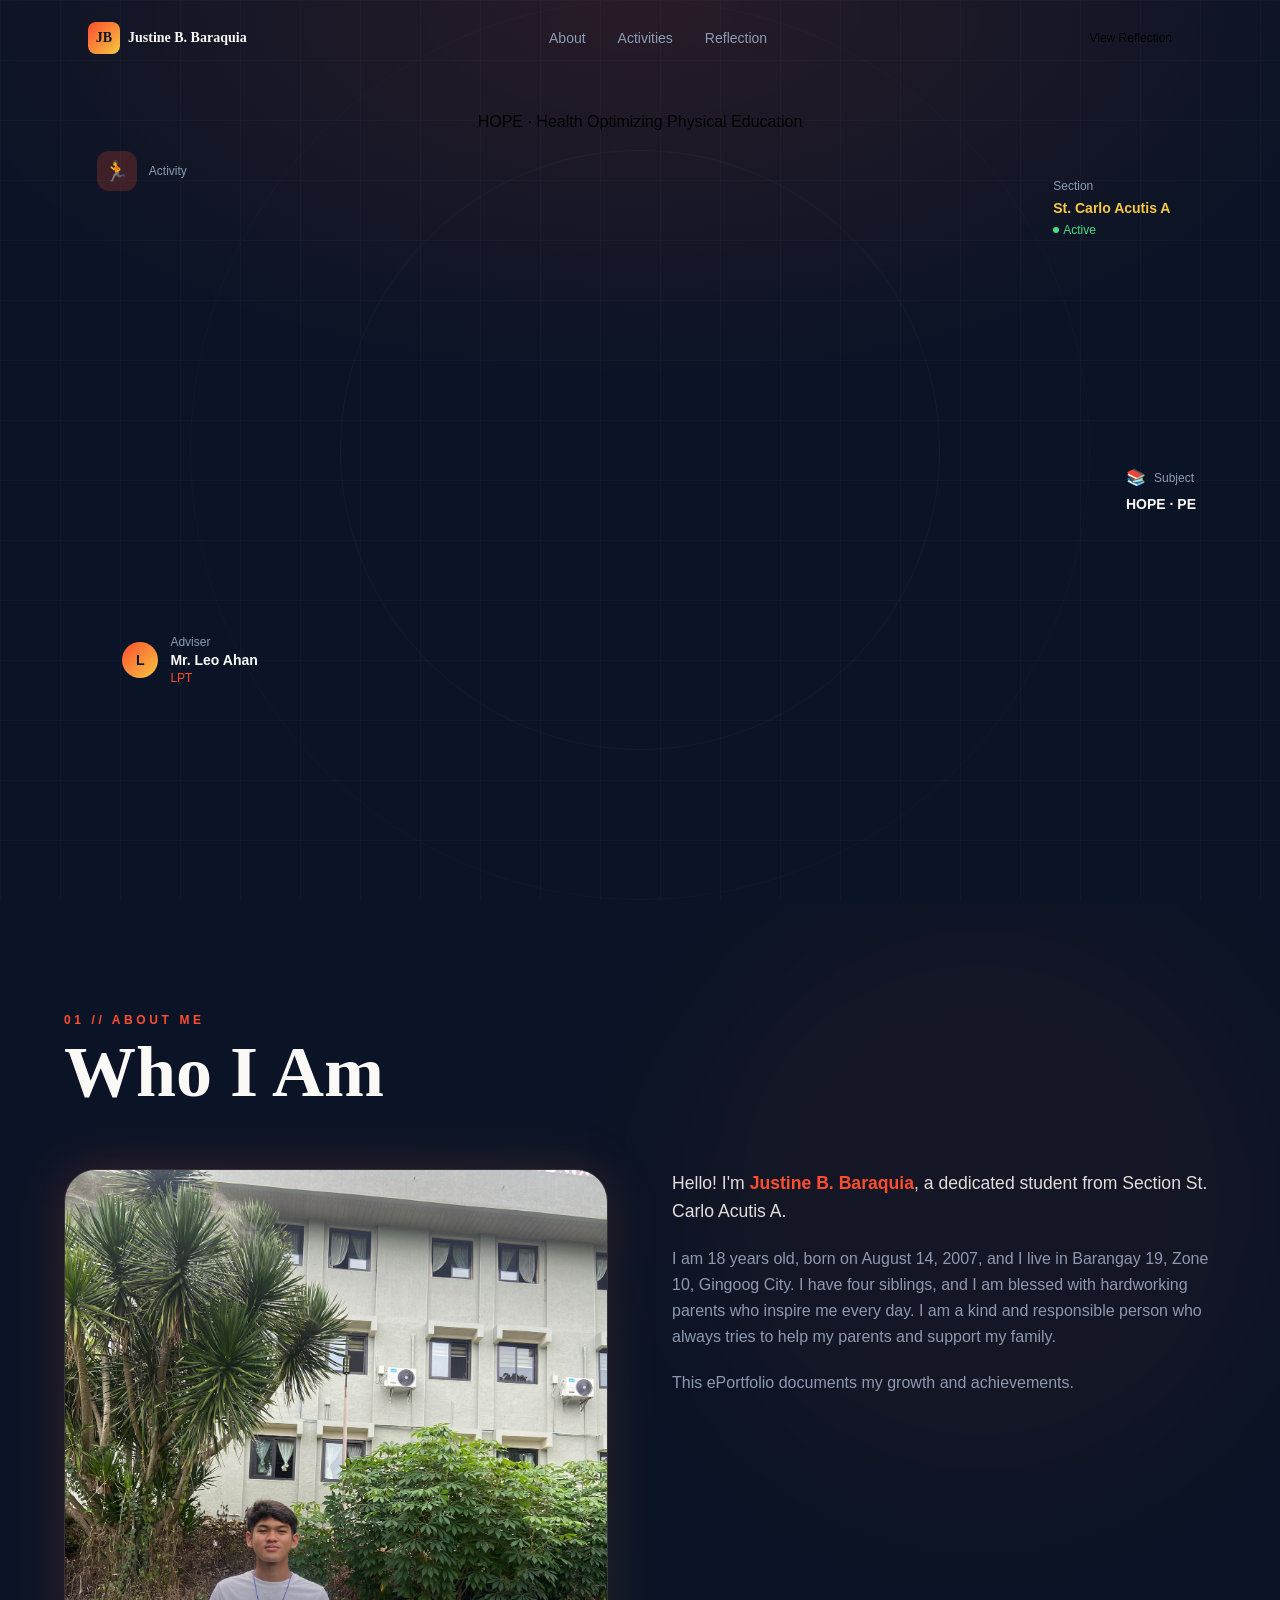
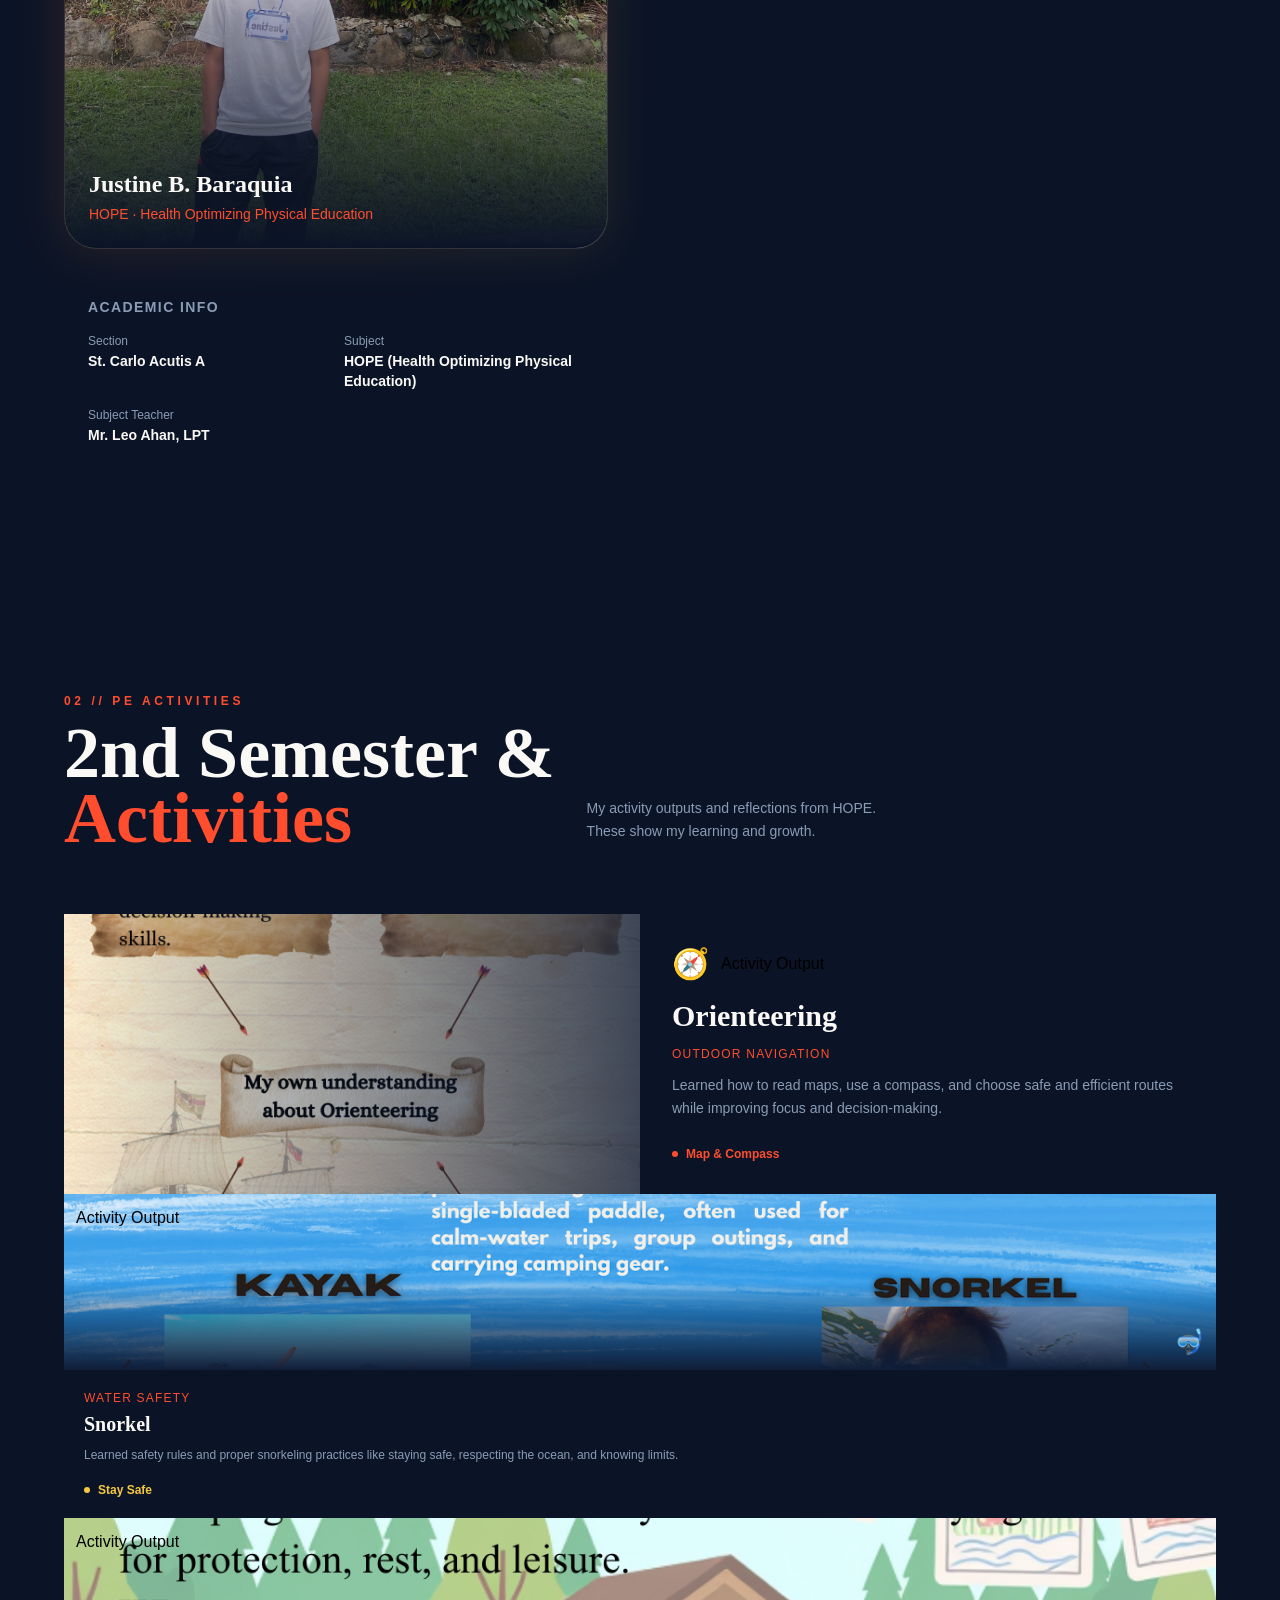
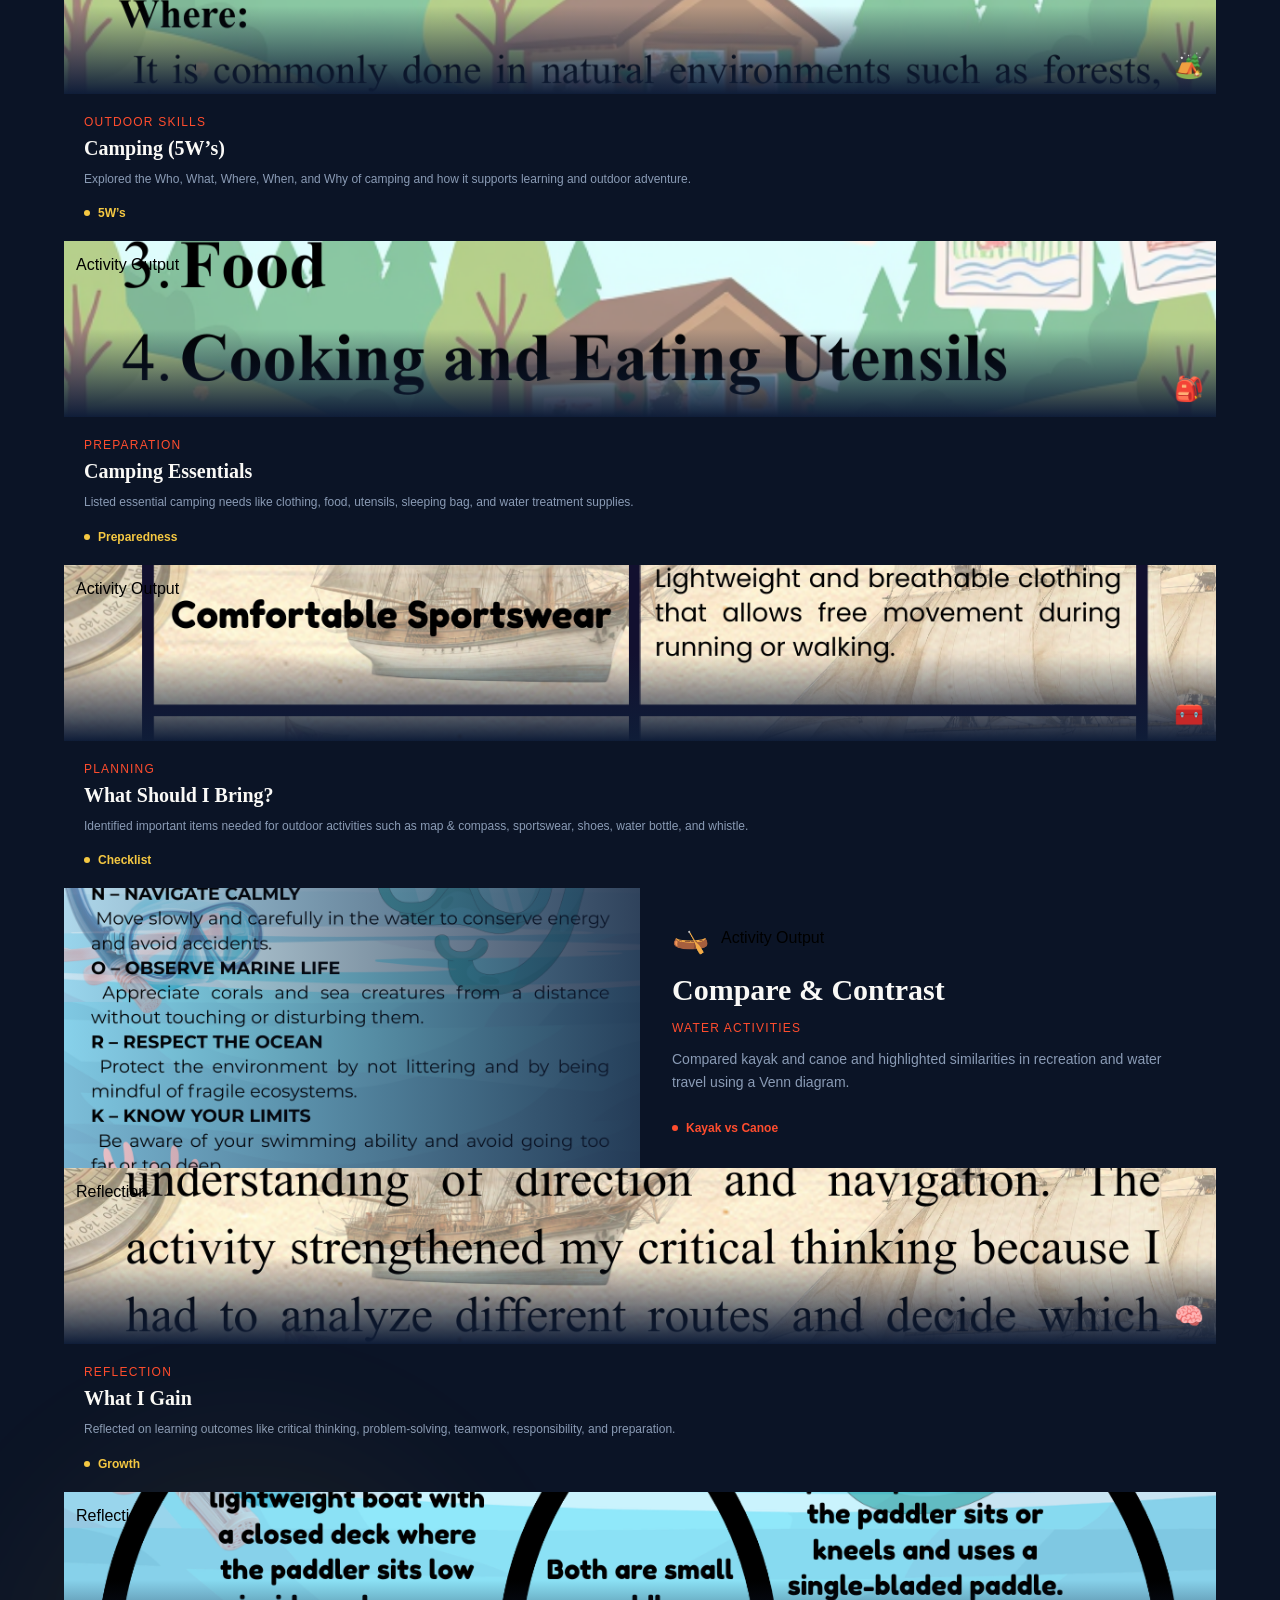
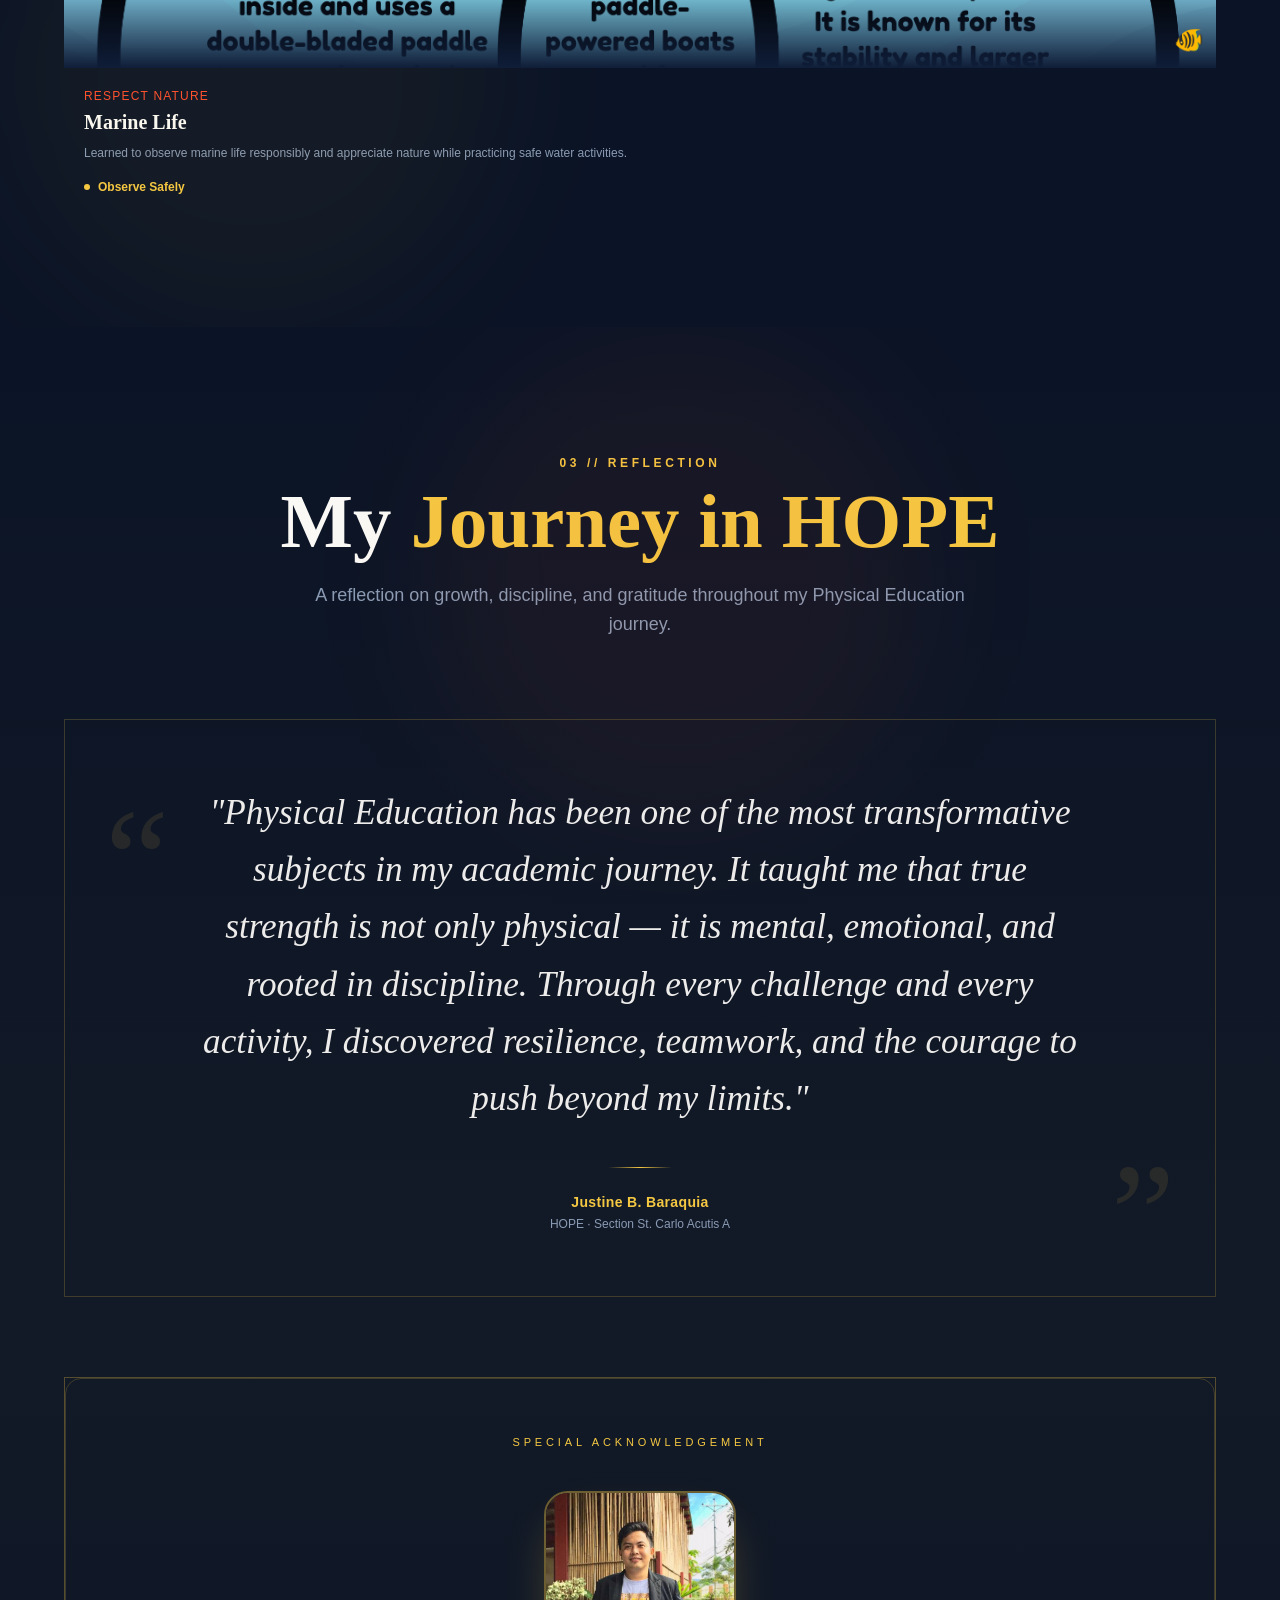
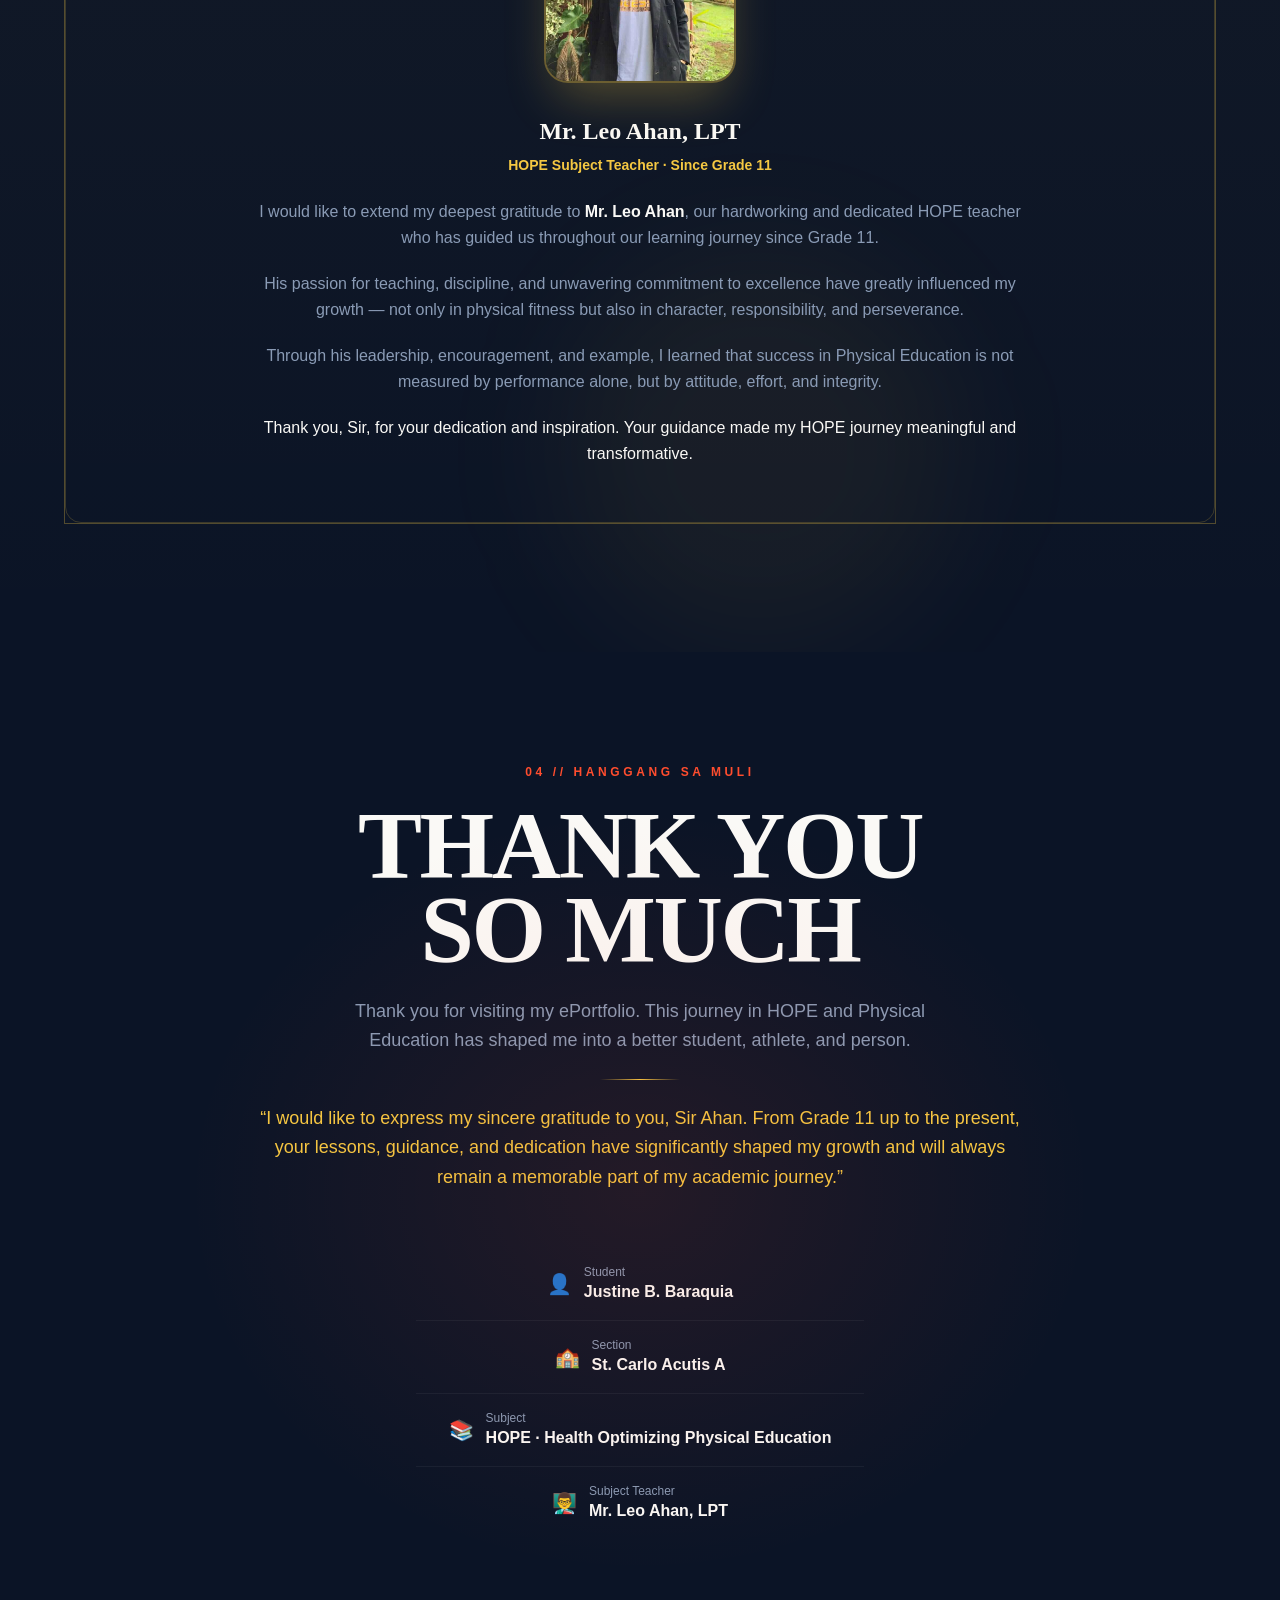
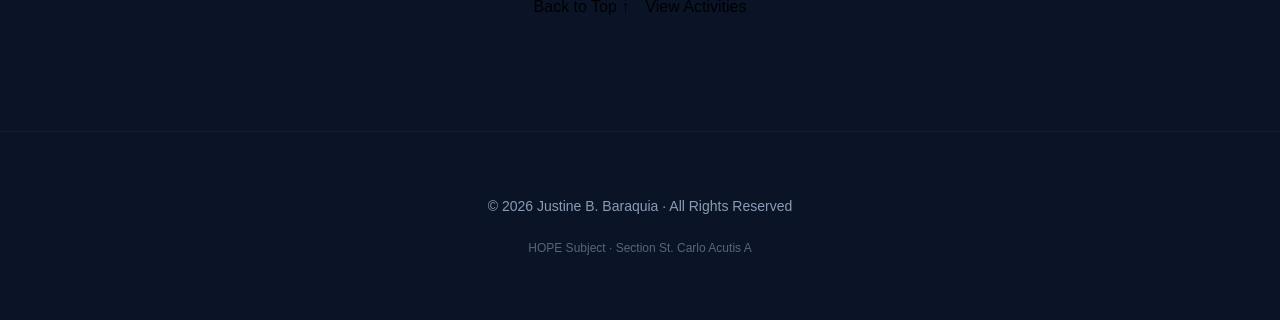
<file: index.html>
<!DOCTYPE html><html lang="en"><head><meta charSet="utf-8"/><meta name="viewport" content="width=device-width, initial-scale=1"/><link rel="preload" as="image" href="/assets/images/justine.jpg"/><link rel="preload" as="image" href="/assets/activities/orienteering1.png"/><link rel="preload" as="image" href="/assets/activities/snorkel1.png"/><link rel="stylesheet" href="/_next/static/css/8ece79f83fb1c7dc.css" data-precedence="next"/><link rel="preload" as="script" fetchPriority="low" href="/_next/static/chunks/webpack-dcf04a766f5468e7.js"/><script src="/_next/static/chunks/4bd1b696-e5920c245d69db0d.js" async=""></script><script src="/_next/static/chunks/517-26845a05ea3adb2d.js" async=""></script><script src="/_next/static/chunks/main-app-634d8a2d695c936d.js" async=""></script><script src="/_next/static/chunks/748-65f773d165046f9a.js" async=""></script><script src="/_next/static/chunks/app/not-found-9d9240fdabee0e69.js" async=""></script><script src="/_next/static/chunks/565-0ec64672f11db0b8.js" async=""></script><script src="/_next/static/chunks/605-5a22d81969f28b47.js" async=""></script><script src="/_next/static/chunks/app/page-40aaf321c179c9b3.js" async=""></script><title>Justine Baraquia</title><meta name="description" content="ePortfolio of Justine Baraquia — HOPE Physical Education student, Section St. Carlo Acutis A."/><link rel="shortcut icon" href="/Justine-Barquia/hope.ico"/><link rel="icon" href="/Justine-Barquia/hope.ico"/><link rel="apple-touch-icon" href="/Justine-Barquia/hope.ico"/><script src="/_next/static/chunks/polyfills-42372ed130431b0a.js" noModule=""></script></head><body class="min-h-screen"><main class="relative min-h-screen bg-navy overflow-hidden"><div class="noise-overlay" aria-hidden="true"></div><nav class="fixed top-0 left-0 right-0 z-50 transition-all duration-500 py-5 bg-transparent" aria-label="Main navigation"><div class="max-w-6xl mx-auto px-6 flex items-center justify-between"><a href="#" class="flex items-center gap-2 group" aria-label="Justine B. Baraquia Portfolio"><div class="w-8 h-8 rounded-lg bg-gradient-to-br from-coral to-gold flex items-center justify-center"><span class="text-navy font-display font-black text-sm">JB</span></div><span class="font-display font-bold text-cream text-sm hidden sm:block group-hover:text-coral transition-colors">Justine B. Baraquia</span></a><div class="hidden md:flex items-center gap-8"><a href="#about" class="text-sm font-medium transition-all duration-300 hover:text-coral relative text-muted">About</a><a href="#activities" class="text-sm font-medium transition-all duration-300 hover:text-coral relative text-muted">Activities</a><a href="#reflection" class="text-sm font-medium transition-all duration-300 hover:text-coral relative text-muted">Reflection</a></div><div class="flex items-center gap-3"><a href="#reflection" class="hidden sm:block btn-coral py-2.5 px-5 text-xs">View Reflection</a><button class="md:hidden w-10 h-10 rounded-lg border border-white/10 flex items-center justify-center text-muted hover:text-coral transition-colors" aria-label="Open menu"><svg width="18" height="18" viewBox="0 0 24 24" fill="none" stroke="currentColor" stroke-width="2"><path d="M3 12h18M3 6h18M3 18h18"></path></svg></button></div></div></nav><section class="relative min-h-screen flex items-center justify-center overflow-hidden px-6 pt-24 pb-16" aria-label="Hero section"><div class="absolute inset-0 bg-hero-gradient pointer-events-none"></div><div class="absolute inset-0 pointer-events-none opacity-[0.04]" style="background-image:linear-gradient(rgba(138,155,181,1) 1px, transparent 1px),
            linear-gradient(90deg, rgba(138,155,181,1) 1px, transparent 1px);background-size:60px 60px"></div><div class="absolute top-1/2 left-1/2 -translate-x-1/2 -translate-y-1/2 pointer-events-none"><div class="w-[600px] h-[600px] rounded-full border border-white/[0.03]" style="position:absolute;top:50%;left:50%;transform:translate(-50%, -50%)"></div><div class="w-[900px] h-[900px] rounded-full border border-white/[0.02]" style="position:absolute;top:50%;left:50%;transform:translate(-50%, -50%)"></div></div><div data-parallax="2" class="animate-float-slow absolute top-[15%] left-[6%] hidden lg:block" style="transition:transform 0.1s linear"><div class="glass-card px-5 py-4 flex items-center gap-3 animate-pulse-glow"><div class="w-10 h-10 rounded-xl bg-coral/20 flex items-center justify-center"><span class="text-xl">🏃</span></div><div><p class="text-xs text-muted font-medium">Activity</p></div></div></div><div data-parallax="1.5" class="animate-float-medium absolute top-[18%] right-[7%] hidden lg:block" style="transition:transform 0.1s linear;animation-delay:1.5s"><div class="glass-card px-5 py-4"><p class="text-xs text-muted mb-1">Section</p><p class="text-sm font-bold text-gold">St. Carlo Acutis A</p><div class="flex items-center gap-1 mt-1"><div class="w-1.5 h-1.5 rounded-full bg-green-400 animate-pulse"></div><span class="text-xs text-green-400">Active</span></div></div></div><div data-parallax="2.5" class="animate-float-slow absolute top-[45%] left-[4%] hidden xl:block" style="transition:transform 0.1s linear;animation-delay:2s"><div class="glass-card p-5 text-center animate-pulse-gold"></div></div><div data-parallax="1.8" class="animate-float-fast absolute top-[50%] right-[5%] hidden xl:block" style="transition:transform 0.1s linear;animation-delay:0.8s"><div class="glass-card px-5 py-4"><div class="flex items-center gap-2 mb-1"><span class="text-base">📚</span><p class="text-xs text-muted">Subject</p></div><p class="text-sm font-bold text-cream">HOPE · PE</p></div></div><div data-parallax="1.2" class="animate-float-medium absolute bottom-[22%] left-[8%] hidden lg:block" style="transition:transform 0.1s linear;animation-delay:3s"><div class="glass-card px-5 py-4 flex items-center gap-3"><div class="w-9 h-9 rounded-full bg-gradient-to-br from-coral to-gold flex items-center justify-center text-navy font-bold text-sm">L</div><div><p class="text-xs text-muted">Adviser</p><p class="text-sm font-bold text-cream">Mr. Leo Ahan</p><p class="text-xs text-coral">LPT</p></div></div></div><div class="relative z-10 text-center max-w-5xl mx-auto"><div class="inline-flex items-center gap-2 mb-8" style="animation:slide-up 0.8s cubic-bezier(0.22,1,0.36,1) 0.1s both"><span class="badge badge-coral"><span class="w-1.5 h-1.5 rounded-full bg-coral animate-pulse"></span>HOPE · Health Optimizing Physical Education</span></div><div class="mb-6" style="animation:slide-up 0.8s cubic-bezier(0.22,1,0.36,1) 0.2s both;opacity:0"><h1 class="font-display text-[clamp(3rem,10vw,7.5rem)] font-black leading-[0.88] tracking-tight"><span class="block text-cream">JUSTINE</span><span class="block shimmer-text">B. BARAQUIA</span></h1></div><div class="mb-3" style="animation:slide-up 0.8s cubic-bezier(0.22,1,0.36,1) 0.35s both;opacity:0"><p class="text-[clamp(1rem,2.5vw,1.35rem)] text-muted font-light max-w-2xl mx-auto leading-relaxed">This subject helped me understand the importance of maintaining a healthy and active lifestyle. Through different physical activities and lessons, I improved my strength, discipline, and teamwork. HOPE taught me that taking care of my body is essential for overall well-being and personal growth.<!-- --> </p></div><div class="flex flex-wrap items-center justify-center gap-3 mb-12" style="animation:slide-up 0.8s cubic-bezier(0.22,1,0.36,1) 0.45s both;opacity:0"><span class="badge badge-blue"><svg width="10" height="10" viewBox="0 0 24 24" fill="currentColor"><path d="M12 2L2 7l10 5 10-5-10-5zM2 17l10 5 10-5M2 12l10 5 10-5"></path></svg>Section St. Carlo Acutis A</span><span class="badge badge-gold"><svg width="10" height="10" viewBox="0 0 24 24" fill="currentColor"><path d="M20 7H4a2 2 0 00-2 2v6a2 2 0 002 2h16a2 2 0 002-2V9a2 2 0 00-2-2z"></path><path d="M16 7V5a2 2 0 00-2-2h-4a2 2 0 00-2 2v2"></path></svg>Subject Teacher: Mr. Leo Ahan, LPT</span><span class="badge badge-coral"><svg width="10" height="10" viewBox="0 0 24 24" fill="none" stroke="currentColor" stroke-width="2"><path d="M12 22s8-4 8-10V5l-8-3-8 3v7c0 6 8 10 8 10z"></path></svg>HOPE Subject · SY 2025 - 2026</span></div><div class="flex flex-col sm:flex-row items-center justify-center gap-4" style="animation:slide-up 0.8s cubic-bezier(0.22,1,0.36,1) 0.55s both;opacity:0"><a href="#about" class="btn-coral relative z-10">Explore Portfolio</a><a href="#reflection" class="btn-outline-white">Read My Reflection</a></div><div class="mt-16 flex flex-col items-center gap-2 animate-bounce-subtle" style="animation:slide-up 0.8s cubic-bezier(0.22,1,0.36,1) 0.7s both, bounce-subtle 2s ease-in-out 1.5s infinite;opacity:0"><span class="text-xs text-muted uppercase tracking-[0.3em]">Scroll Down</span><div class="w-px h-10 bg-gradient-to-b from-muted to-transparent"></div></div></div></section><section id="about" class="relative py-28 px-6 overflow-hidden" aria-label="About section"><div class="absolute top-0 right-0 w-[600px] h-[600px] rounded-full bg-coral/[0.04] blur-3xl pointer-events-none"></div><div class="max-w-6xl mx-auto"><div class="reveal mb-16"><span class="text-xs text-coral font-bold tracking-[0.3em] uppercase mb-3 block">01 // About Me</span><div class="flex items-end gap-6 flex-wrap"><h2 class="font-display text-[clamp(2.5rem,6vw,4.5rem)] font-black leading-[0.9] text-cream">Who I Am</h2><div class="section-divider mb-3"></div></div></div><div class="grid lg:grid-cols-2 gap-16 items-start"><div class="reveal-left delay-200 space-y-6"><div class="relative"><div class="absolute inset-0 bg-gradient-to-br from-coral/20 to-gold/10 rounded-4xl blur-xl"></div><div class="relative rounded-4xl overflow-hidden border border-white/10 aspect-[4/5]"><img alt="Justine B. Baraquia" decoding="async" data-nimg="fill" class="object-cover object-center" style="position:absolute;height:100%;width:100%;left:0;top:0;right:0;bottom:0;color:transparent" src="/assets/images/justine.jpg"/><div class="absolute inset-0 bg-gradient-to-t from-navy via-transparent to-transparent"></div><div class="absolute bottom-0 left-0 right-0 p-6"><p class="font-display text-2xl font-bold text-cream">Justine B. Baraquia</p><p class="text-sm text-coral mt-1">HOPE · Health Optimizing Physical Education</p></div></div></div><div class="glass-card p-6 space-y-4"><h3 class="text-sm font-bold text-muted uppercase tracking-widest">Academic Info</h3><div class="grid grid-cols-2 gap-4"><div><p class="text-xs text-muted mb-0.5">Section</p><p class="text-sm font-semibold text-cream">St. Carlo Acutis A</p></div><div><p class="text-xs text-muted mb-0.5">Subject</p><p class="text-sm font-semibold text-cream">HOPE (Health Optimizing Physical Education)</p></div><div><p class="text-xs text-muted mb-0.5">Subject Teacher</p><p class="text-sm font-semibold text-cream">Mr. Leo Ahan, LPT</p></div></div></div></div><div class="reveal-right delay-300 space-y-8"><div class="space-y-5"><p class="text-[1.1rem] text-cream/90 leading-relaxed">Hello! I&#x27;m <span class="text-coral font-semibold">Justine B. Baraquia</span>, a dedicated student from Section St. Carlo Acutis A.</p><p class="text-base text-muted leading-relaxed">I am 18 years old, born on August 14, 2007, and I live in Barangay 19, Zone 10, Gingoog City. I have four siblings, and I am blessed with hardworking parents who inspire me every day. I am a kind and responsible person who always tries to help my parents and support my family.</p><p class="text-base text-muted leading-relaxed">This ePortfolio documents my growth and achievements.</p></div></div></div></div></section><section id="activities" class="relative py-28 px-6 overflow-hidden" aria-label="PE Activities section"><div class="absolute bottom-0 left-0 w-[500px] h-[500px] rounded-full bg-gold/[0.04] blur-3xl pointer-events-none"></div><div class="max-w-6xl mx-auto"><div class="reveal mb-16"><span class="text-xs text-coral font-bold tracking-[0.3em] uppercase mb-3 block">02 // PE Activities</span><div class="flex flex-col sm:flex-row sm:items-end gap-4 sm:gap-8"><h2 class="font-display text-[clamp(2.5rem,6vw,4.5rem)] font-black leading-[0.9] text-cream">2nd Semester &amp; <br/><span class="text-coral">Activities</span></h2><p class="text-muted max-w-xs text-sm leading-relaxed sm:mb-2">My activity outputs and reflections from HOPE. These show my learning and growth.</p></div></div><div class="bento-grid"><div class="bento-wide reveal activity-card glass-card overflow-hidden" style="transition-delay:0s"><div class="flex flex-col md:flex-row h-full min-h-[280px]"><button type="button" class="md:w-1/2 relative overflow-hidden min-h-[200px] md:min-h-0 block text-left" title="Open full image"><img alt="Orienteering activity output" decoding="async" data-nimg="fill" class="object-cover cursor-pointer" style="position:absolute;height:100%;width:100%;left:0;top:0;right:0;bottom:0;color:transparent" src="/assets/activities/orienteering1.png"/><div class="absolute inset-0 bg-gradient-to-r from-transparent to-navy-mid/80 hidden md:block pointer-events-none"></div><div class="absolute inset-0 bg-gradient-to-t from-navy-mid/80 to-transparent md:hidden pointer-events-none"></div></button><div class="md:w-1/2 p-8 flex flex-col justify-between z-10"><div><div class="flex items-center gap-3 mb-4"><span class="text-3xl">🧭</span><span class="badge badge-coral">Activity Output</span></div><h3 class="font-display text-3xl font-bold text-cream mb-3">Orienteering</h3><p class="text-xs text-coral uppercase tracking-widest mb-3">Outdoor Navigation</p><p class="text-muted text-sm leading-relaxed">Learned how to read maps, use a compass, and choose safe and efficient routes while improving focus and decision-making.</p></div><div class="mt-6 flex items-center gap-2"><div class="w-1.5 h-1.5 rounded-full bg-coral"></div><span class="text-xs font-semibold text-coral">Map &amp; Compass</span></div></div></div></div><div class="bento-narrow reveal activity-card glass-card overflow-hidden" style="transition-delay:0.08s"><div class="flex flex-col h-full min-h-[260px]"><button type="button" class="relative overflow-hidden flex-shrink-0 h-44 block text-left" title="Open full image"><img alt="Snorkel activity output" decoding="async" data-nimg="fill" class="object-cover cursor-pointer" style="position:absolute;height:100%;width:100%;left:0;top:0;right:0;bottom:0;color:transparent" src="/assets/activities/snorkel1.png"/><div class="absolute inset-0 bg-gradient-to-t from-navy-mid via-transparent to-transparent pointer-events-none"></div><div class="absolute top-3 left-3 pointer-events-none"><span class="badge badge-gold">Activity Output</span></div><div class="absolute bottom-3 right-3 text-2xl pointer-events-none">🤿</div></button><div class="p-5 flex flex-col flex-1"><p class="text-xs text-coral uppercase tracking-widest mb-1">Water Safety</p><h3 class="font-display text-xl font-bold text-cream mb-2">Snorkel</h3><p class="text-muted text-xs leading-relaxed flex-1">Learned safety rules and proper snorkeling practices like staying safe, respecting the ocean, and knowing limits.</p><div class="mt-4 flex items-center gap-2"><div class="w-1.5 h-1.5 rounded-full bg-gold"></div><span class="text-xs font-semibold text-gold">Stay Safe</span></div></div></div></div><div class="bento-third reveal activity-card glass-card overflow-hidden" style="transition-delay:0.16s"><div class="flex flex-col h-full min-h-[260px]"><button type="button" class="relative overflow-hidden flex-shrink-0 h-44 block text-left" title="Open full image"><img alt="Camping 5Ws output" loading="lazy" decoding="async" data-nimg="fill" class="object-cover cursor-pointer" style="position:absolute;height:100%;width:100%;left:0;top:0;right:0;bottom:0;color:transparent" src="/assets/activities/camping1.png"/><div class="absolute inset-0 bg-gradient-to-t from-navy-mid via-transparent to-transparent pointer-events-none"></div><div class="absolute top-3 left-3 pointer-events-none"><span class="badge badge-blue">Activity Output</span></div><div class="absolute bottom-3 right-3 text-2xl pointer-events-none">🏕️</div></button><div class="p-5 flex flex-col flex-1"><p class="text-xs text-coral uppercase tracking-widest mb-1">Outdoor Skills</p><h3 class="font-display text-xl font-bold text-cream mb-2">Camping (5W’s)</h3><p class="text-muted text-xs leading-relaxed flex-1">Explored the Who, What, Where, When, and Why of camping and how it supports learning and outdoor adventure.</p><div class="mt-4 flex items-center gap-2"><div class="w-1.5 h-1.5 rounded-full bg-gold"></div><span class="text-xs font-semibold text-gold">5W’s</span></div></div></div></div><div class="bento-third reveal activity-card glass-card overflow-hidden" style="transition-delay:0.24s"><div class="flex flex-col h-full min-h-[260px]"><button type="button" class="relative overflow-hidden flex-shrink-0 h-44 block text-left" title="Open full image"><img alt="Camping essentials output" loading="lazy" decoding="async" data-nimg="fill" class="object-cover cursor-pointer" style="position:absolute;height:100%;width:100%;left:0;top:0;right:0;bottom:0;color:transparent" src="/assets/activities/camping2.png"/><div class="absolute inset-0 bg-gradient-to-t from-navy-mid via-transparent to-transparent pointer-events-none"></div><div class="absolute top-3 left-3 pointer-events-none"><span class="badge badge-coral">Activity Output</span></div><div class="absolute bottom-3 right-3 text-2xl pointer-events-none">🎒</div></button><div class="p-5 flex flex-col flex-1"><p class="text-xs text-coral uppercase tracking-widest mb-1">Preparation</p><h3 class="font-display text-xl font-bold text-cream mb-2">Camping Essentials</h3><p class="text-muted text-xs leading-relaxed flex-1">Listed essential camping needs like clothing, food, utensils, sleeping bag, and water treatment supplies.</p><div class="mt-4 flex items-center gap-2"><div class="w-1.5 h-1.5 rounded-full bg-gold"></div><span class="text-xs font-semibold text-gold">Preparedness</span></div></div></div></div><div class="bento-third reveal activity-card glass-card overflow-hidden" style="transition-delay:0.32s"><div class="flex flex-col h-full min-h-[260px]"><button type="button" class="relative overflow-hidden flex-shrink-0 h-44 block text-left" title="Open full image"><img alt="Items to bring output" loading="lazy" decoding="async" data-nimg="fill" class="object-cover cursor-pointer" style="position:absolute;height:100%;width:100%;left:0;top:0;right:0;bottom:0;color:transparent" src="/assets/activities/orienteering2.png"/><div class="absolute inset-0 bg-gradient-to-t from-navy-mid via-transparent to-transparent pointer-events-none"></div><div class="absolute top-3 left-3 pointer-events-none"><span class="badge badge-gold">Activity Output</span></div><div class="absolute bottom-3 right-3 text-2xl pointer-events-none">🧰</div></button><div class="p-5 flex flex-col flex-1"><p class="text-xs text-coral uppercase tracking-widest mb-1">Planning</p><h3 class="font-display text-xl font-bold text-cream mb-2">What Should I Bring?</h3><p class="text-muted text-xs leading-relaxed flex-1">Identified important items needed for outdoor activities such as map &amp; compass, sportswear, shoes, water bottle, and whistle.</p><div class="mt-4 flex items-center gap-2"><div class="w-1.5 h-1.5 rounded-full bg-gold"></div><span class="text-xs font-semibold text-gold">Checklist</span></div></div></div></div><div class="bento-wide reveal activity-card glass-card overflow-hidden" style="transition-delay:0.4s"><div class="flex flex-col md:flex-row h-full min-h-[280px]"><button type="button" class="md:w-1/2 relative overflow-hidden min-h-[200px] md:min-h-0 block text-left" title="Open full image"><img alt="Compare and contrast output" loading="lazy" decoding="async" data-nimg="fill" class="object-cover cursor-pointer" style="position:absolute;height:100%;width:100%;left:0;top:0;right:0;bottom:0;color:transparent" src="/assets/activities/snorkel2.png"/><div class="absolute inset-0 bg-gradient-to-r from-transparent to-navy-mid/80 hidden md:block pointer-events-none"></div><div class="absolute inset-0 bg-gradient-to-t from-navy-mid/80 to-transparent md:hidden pointer-events-none"></div></button><div class="md:w-1/2 p-8 flex flex-col justify-between z-10"><div><div class="flex items-center gap-3 mb-4"><span class="text-3xl">🛶</span><span class="badge badge-gold">Activity Output</span></div><h3 class="font-display text-3xl font-bold text-cream mb-3">Compare &amp; Contrast</h3><p class="text-xs text-coral uppercase tracking-widest mb-3">Water Activities</p><p class="text-muted text-sm leading-relaxed">Compared kayak and canoe and highlighted similarities in recreation and water travel using a Venn diagram.</p></div><div class="mt-6 flex items-center gap-2"><div class="w-1.5 h-1.5 rounded-full bg-coral"></div><span class="text-xs font-semibold text-coral">Kayak vs Canoe</span></div></div></div></div><div class="bento-third reveal activity-card glass-card overflow-hidden" style="transition-delay:0.48s"><div class="flex flex-col h-full min-h-[260px]"><button type="button" class="relative overflow-hidden flex-shrink-0 h-44 block text-left" title="Open full image"><img alt="What I gain from orienteering output" loading="lazy" decoding="async" data-nimg="fill" class="object-cover cursor-pointer" style="position:absolute;height:100%;width:100%;left:0;top:0;right:0;bottom:0;color:transparent" src="/assets/activities/orienteering3.png"/><div class="absolute inset-0 bg-gradient-to-t from-navy-mid via-transparent to-transparent pointer-events-none"></div><div class="absolute top-3 left-3 pointer-events-none"><span class="badge badge-blue">Reflection</span></div><div class="absolute bottom-3 right-3 text-2xl pointer-events-none">🧠</div></button><div class="p-5 flex flex-col flex-1"><p class="text-xs text-coral uppercase tracking-widest mb-1">Reflection</p><h3 class="font-display text-xl font-bold text-cream mb-2">What I Gain</h3><p class="text-muted text-xs leading-relaxed flex-1">Reflected on learning outcomes like critical thinking, problem-solving, teamwork, responsibility, and preparation.</p><div class="mt-4 flex items-center gap-2"><div class="w-1.5 h-1.5 rounded-full bg-gold"></div><span class="text-xs font-semibold text-gold">Growth</span></div></div></div></div><div class="bento-third reveal activity-card glass-card overflow-hidden" style="transition-delay:0.56s"><div class="flex flex-col h-full min-h-[260px]"><button type="button" class="relative overflow-hidden flex-shrink-0 h-44 block text-left" title="Open full image"><img alt="Snorkel marine life output" loading="lazy" decoding="async" data-nimg="fill" class="object-cover cursor-pointer" style="position:absolute;height:100%;width:100%;left:0;top:0;right:0;bottom:0;color:transparent" src="/assets/activities/snorkel3.png"/><div class="absolute inset-0 bg-gradient-to-t from-navy-mid via-transparent to-transparent pointer-events-none"></div><div class="absolute top-3 left-3 pointer-events-none"><span class="badge badge-coral">Reflection</span></div><div class="absolute bottom-3 right-3 text-2xl pointer-events-none">🐠</div></button><div class="p-5 flex flex-col flex-1"><p class="text-xs text-coral uppercase tracking-widest mb-1">Respect Nature</p><h3 class="font-display text-xl font-bold text-cream mb-2">Marine Life</h3><p class="text-muted text-xs leading-relaxed flex-1">Learned to observe marine life responsibly and appreciate nature while practicing safe water activities.</p><div class="mt-4 flex items-center gap-2"><div class="w-1.5 h-1.5 rounded-full bg-gold"></div><span class="text-xs font-semibold text-gold">Observe Safely</span></div></div></div></div></div></div></section><section id="reflection" class="relative py-32 px-6 overflow-hidden" aria-label="Reflection and acknowledgement"><div class="absolute inset-0 bg-gradient-to-b from-transparent via-gold/[0.03] to-transparent pointer-events-none"></div><div class="absolute top-0 left-1/3 w-[500px] h-[500px] rounded-full bg-coral/[0.05] blur-3xl pointer-events-none"></div><div class="absolute bottom-0 right-1/4 w-[400px] h-[400px] rounded-full bg-gold/[0.05] blur-3xl pointer-events-none"></div><div class="max-w-6xl mx-auto"><div class="reveal text-center mb-20"><span class="text-xs text-gold font-bold tracking-[0.3em] uppercase mb-4 block">03 // Reflection</span><h2 class="font-display text-[clamp(2.8rem,6vw,5rem)] font-black leading-[0.9] text-cream mb-6">My <span class="text-gold">Journey in HOPE</span></h2><p class="text-muted max-w-2xl mx-auto text-lg leading-relaxed">A reflection on growth, discipline, and gratitude throughout my Physical Education journey.</p></div><div class="reveal mb-20"><div class="relative glass-card p-14 md:p-16 border border-gold/20 overflow-hidden"><div class="absolute top-8 left-10 font-display text-[9rem] text-gold/10 select-none pointer-events-none">“</div><div class="absolute bottom-8 right-10 font-display text-[9rem] text-gold/10 rotate-180 select-none pointer-events-none">“</div><div class="relative z-10 max-w-4xl mx-auto text-center"><p class="font-display text-[clamp(1.5rem,3vw,2.2rem)] font-light text-cream/95 leading-relaxed italic mb-10">&quot;Physical Education has been one of the most transformative subjects in my academic journey. It taught me that true strength is not only physical — it is mental, emotional, and rooted in discipline. Through every challenge and every activity, I discovered resilience, teamwork, and the courage to push beyond my limits.&quot;</p><div class="w-16 h-px bg-gradient-to-r from-transparent via-gold to-transparent mx-auto mb-6"></div><p class="text-sm font-bold text-gold tracking-wide">Justine B. Baraquia</p><p class="text-xs text-muted mt-1">HOPE · Section St. Carlo Acutis A</p></div></div></div><div class="reveal"><div class="relative glass-card p-12 md:p-14 border border-gold/30 overflow-hidden"><div class="absolute inset-0 rounded-2xl border border-gold/20 pointer-events-none"></div><p class="text-[11px] tracking-[0.35em] uppercase text-gold mb-10 text-center">Special Acknowledgement</p><div class="flex flex-col items-center text-center"><div class="relative w-40 h-40 md:w-48 md:h-48 rounded-3xl overflow-hidden border-2 border-gold/40 shadow-2xl shadow-gold/30 mb-8"><img alt="Mr. Leo Ahan" loading="lazy" decoding="async" data-nimg="fill" class="object-cover" style="position:absolute;height:100%;width:100%;left:0;top:0;right:0;bottom:0;color:transparent" src="/assets/teacher/leo-ahan.jpg"/></div><h3 class="text-2xl font-display font-bold text-cream mb-2">Mr. Leo Ahan, LPT</h3><p class="text-sm text-gold font-semibold mb-6">HOPE Subject Teacher · Since Grade 11</p><div class="max-w-3xl text-muted text-base leading-relaxed space-y-5"><p>I would like to extend my deepest gratitude to<span class="text-cream font-semibold"> Mr. Leo Ahan</span>, our hardworking and dedicated HOPE teacher who has guided us throughout our learning journey since Grade 11.</p><p>His passion for teaching, discipline, and unwavering commitment to excellence have greatly influenced my growth — not only in physical fitness but also in character, responsibility, and perseverance.</p><p>Through his leadership, encouragement, and example, I learned that success in Physical Education is not measured by performance alone, but by attitude, effort, and integrity.</p><p class="text-cream font-medium">Thank you, Sir, for your dedication and inspiration. Your guidance made my HOPE journey meaningful and transformative.</p></div></div></div></div></div></section><section class="relative py-28 px-6 overflow-hidden" aria-label="Contact and closing section"><div class="absolute inset-0 bg-gradient-radial from-coral/10 via-transparent to-transparent pointer-events-none"></div><div class="max-w-4xl mx-auto text-center"><div class="reveal"><p class="text-xs text-coral font-bold tracking-[0.3em] uppercase mb-6">04 // HANGGANG SA MULI</p><h2 class="font-display text-[clamp(2.5rem,8vw,6rem)] font-black leading-[0.88] tracking-tight text-cream mb-6">THANK YOU <br/><span class="shimmer-text">SO MUCH</span></h2><p class="text-muted text-lg max-w-xl mx-auto leading-relaxed">Thank you for visiting my ePortfolio. This journey in HOPE and Physical Education has shaped me into a better student, athlete, and person.</p><div class="w-20 h-px bg-gradient-to-r from-transparent via-gold to-transparent mx-auto my-6"></div><p class="text-gold font-medium text-lg max-w-3xl mx-auto leading-relaxed">“I would like to express my sincere gratitude to you, Sir Ahan. From Grade 11 up to the present, your lessons, guidance, and dedication have significantly shaped my growth and will always remain a memorable part of my academic journey.”</p><div class="glass-card p-8 mb-10 max-w-lg mx-auto mt-10"><div class="space-y-4"><div class="flex items-center justify-center gap-3"><span class="text-xl">👤</span><div class="text-left"><p class="text-xs text-muted">Student</p><p class="font-bold text-cream">Justine B. Baraquia</p></div></div><div class="w-full h-px bg-white/5"></div><div class="flex items-center justify-center gap-3"><span class="text-xl">🏫</span><div class="text-left"><p class="text-xs text-muted">Section</p><p class="font-bold text-cream">St. Carlo Acutis A</p></div></div><div class="w-full h-px bg-white/5"></div><div class="flex items-center justify-center gap-3"><span class="text-xl">📚</span><div class="text-left"><p class="text-xs text-muted">Subject</p><p class="font-bold text-cream">HOPE · Health Optimizing Physical Education</p></div></div><div class="w-full h-px bg-white/5"></div><div class="flex items-center justify-center gap-3"><span class="text-xl">👨‍🏫</span><div class="text-left"><p class="text-xs text-muted">Subject Teacher</p><p class="font-bold text-cream">Mr. Leo Ahan, LPT</p></div></div></div></div><div class="flex flex-col sm:flex-row items-center justify-center gap-4"><a href="#about" class="btn-coral">Back to Top ↑</a><a href="#activities" class="btn-outline-white">View Activities</a></div></div></div></section><footer class="relative z-10 border-t border-white/5 py-16 px-6"><div class="max-w-6xl mx-auto flex flex-col items-center gap-6"><p class="text-muted text-sm text-center">© 2026 Justine B. Baraquia · All Rights Reserved</p><div class="flex items-center gap-1 text-xs text-muted/60"><span>HOPE Subject · Section St. Carlo Acutis A</span></div></div></footer></main><script src="/_next/static/chunks/webpack-dcf04a766f5468e7.js" async=""></script><script>(self.__next_f=self.__next_f||[]).push([0])</script><script>self.__next_f.push([1,"1:\"$Sreact.fragment\"\n2:I[5244,[],\"\"]\n3:I[3866,[],\"\"]\n4:I[231,[\"748\",\"static/chunks/748-65f773d165046f9a.js\",\"345\",\"static/chunks/app/not-found-9d9240fdabee0e69.js\"],\"default\"]\n5:I[480,[\"565\",\"static/chunks/565-0ec64672f11db0b8.js\",\"605\",\"static/chunks/605-5a22d81969f28b47.js\",\"974\",\"static/chunks/app/page-40aaf321c179c9b3.js\"],\"default\"]\n6:I[9163,[\"565\",\"static/chunks/565-0ec64672f11db0b8.js\",\"605\",\"static/chunks/605-5a22d81969f28b47.js\",\"974\",\"static/chunks/app/page-40aaf321c179c9b3.js\"],\"default\"]\n7:I[3654,[\"565\",\"static/chunks/565-0ec64672f11db0b8.js\",\"605\",\"static/chunks/605-5a22d81969f28b47.js\",\"974\",\"static/chunks/app/page-40aaf321c179c9b3.js\"],\"default\"]\n8:I[9730,[\"565\",\"static/chunks/565-0ec64672f11db0b8.js\",\"605\",\"static/chunks/605-5a22d81969f28b47.js\",\"974\",\"static/chunks/app/page-40aaf321c179c9b3.js\"],\"default\"]\n9:I[3926,[\"565\",\"static/chunks/565-0ec64672f11db0b8.js\",\"605\",\"static/chunks/605-5a22d81969f28b47.js\",\"974\",\"static/chunks/app/page-40aaf321c179c9b3.js\"],\"default\"]\na:I[5357,[\"565\",\"static/chunks/565-0ec64672f11db0b8.js\",\"605\",\"static/chunks/605-5a22d81969f28b47.js\",\"974\",\"static/chunks/app/page-40aaf321c179c9b3.js\"],\"default\"]\nb:I[6213,[],\"OutletBoundary\"]\nd:I[6213,[],\"MetadataBoundary\"]\nf:I[6213,[],\"ViewportBoundary\"]\n11:I[4835,[],\"\"]\n:HL[\"/_next/static/css/8ece79f83fb1c7dc.css\",\"style\"]\n0:{\"P\":null,\"b\":\"3wP8JiEVtB31ZKosYyTul\",\"p\":\"\",\"c\":[\"\",\"\"],\"i\":false,\"f\":[[[\"\",{\"children\":[\"__PAGE__\",{}]},\"$undefined\",\"$undefined\",true],[\"\",[\"$\",\"$1\",\"c\",{\"children\":[[[\"$\",\"link\",\"0\",{\"rel\":\"stylesheet\",\"href\":\"/_next/static/css/8ece79f83fb1c7dc.css\",\"precedence\":\"next\",\"crossOrigin\":\"$undefined\",\"nonce\":\"$undefined\"}]],[\"$\",\"html\",null,{\"lang\":\"en\",\"suppressHydrationWarning\":true,\"children\":[\"$\",\"body\",null,{\"className\":\"min-h-screen\",\"children\":[\"$\",\"$L2\",null,{\"parallelRouterKey\":\"children\",\"segmentPath\":[\"children\"],\"error\":\"$undefined\",\"errorStyles\":\"$undefined\",\"errorScripts\":\"$undefined\",\"template\":[\"$\",\"$L3\",null,{}],\"templateStyles\":\"$undefined\",\"templateScripts\":\"$undefined\",\"notFound\":[[],[\"$\""])</script><script>self.__next_f.push([1,",\"$L4\",null,{}]],\"forbidden\":\"$undefined\",\"unauthorized\":\"$undefined\"}]}]}]]}],{\"children\":[\"__PAGE__\",[\"$\",\"$1\",\"c\",{\"children\":[[\"$\",\"main\",null,{\"className\":\"relative min-h-screen bg-navy overflow-hidden\",\"children\":[[\"$\",\"div\",null,{\"className\":\"noise-overlay\",\"aria-hidden\":\"true\"}],[\"$\",\"$L5\",null,{}],[\"$\",\"$L6\",null,{}],[\"$\",\"$L7\",null,{}],[\"$\",\"$L8\",null,{}],null,[\"$\",\"$L9\",null,{}],[\"$\",\"$La\",null,{}],[\"$\",\"footer\",null,{\"className\":\"relative z-10 border-t border-white/5 py-16 px-6\",\"children\":[\"$\",\"div\",null,{\"className\":\"max-w-6xl mx-auto flex flex-col items-center gap-6\",\"children\":[[\"$\",\"p\",null,{\"className\":\"text-muted text-sm text-center\",\"children\":\"© 2026 Justine B. Baraquia · All Rights Reserved\"}],[\"$\",\"div\",null,{\"className\":\"flex items-center gap-1 text-xs text-muted/60\",\"children\":[\"$\",\"span\",null,{\"children\":\"HOPE Subject · Section St. Carlo Acutis A\"}]}]]}]}]]}],null,[\"$\",\"$Lb\",null,{\"children\":\"$Lc\"}]]}],{},null,false]},null,false],[\"$\",\"$1\",\"h\",{\"children\":[null,[\"$\",\"$1\",\"2pcHVzBk_-YRXTBe0ovbS\",{\"children\":[[\"$\",\"$Ld\",null,{\"children\":\"$Le\"}],[\"$\",\"$Lf\",null,{\"children\":\"$L10\"}],null]}]]}],false]],\"m\":\"$undefined\",\"G\":[\"$11\",\"$undefined\"],\"s\":false,\"S\":true}\n"])</script><script>self.__next_f.push([1,"10:[[\"$\",\"meta\",\"0\",{\"name\":\"viewport\",\"content\":\"width=device-width, initial-scale=1\"}]]\ne:[[\"$\",\"meta\",\"0\",{\"charSet\":\"utf-8\"}],[\"$\",\"title\",\"1\",{\"children\":\"Justine Baraquia\"}],[\"$\",\"meta\",\"2\",{\"name\":\"description\",\"content\":\"ePortfolio of Justine Baraquia — HOPE Physical Education student, Section St. Carlo Acutis A.\"}],[\"$\",\"link\",\"3\",{\"rel\":\"shortcut icon\",\"href\":\"/Justine-Barquia/hope.ico\"}],[\"$\",\"link\",\"4\",{\"rel\":\"icon\",\"href\":\"/Justine-Barquia/hope.ico\"}],[\"$\",\"link\",\"5\",{\"rel\":\"apple-touch-icon\",\"href\":\"/Justine-Barquia/hope.ico\"}]]\n"])</script><script>self.__next_f.push([1,"c:null\n"])</script></body></html>
</file>
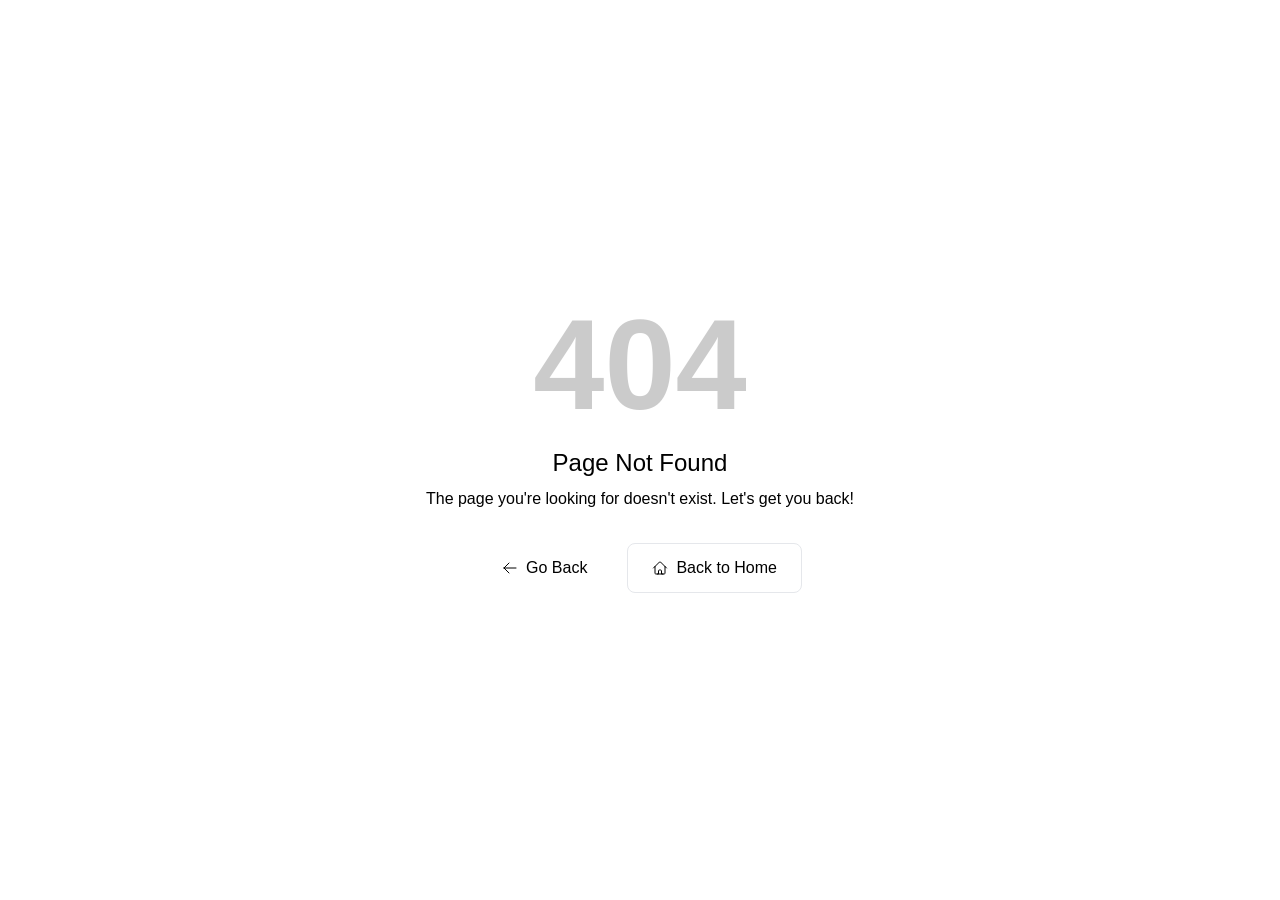
<file: 404/index.html>
<!DOCTYPE html><html lang="en"><head><meta charSet="utf-8"/><meta name="viewport" content="width=device-width, initial-scale=1"/><link rel="stylesheet" href="/_next/static/css/8ece79f83fb1c7dc.css" data-precedence="next"/><link rel="preload" as="script" fetchPriority="low" href="/_next/static/chunks/webpack-dcf04a766f5468e7.js"/><script src="/_next/static/chunks/4bd1b696-e5920c245d69db0d.js" async=""></script><script src="/_next/static/chunks/517-26845a05ea3adb2d.js" async=""></script><script src="/_next/static/chunks/main-app-634d8a2d695c936d.js" async=""></script><script src="/_next/static/chunks/748-65f773d165046f9a.js" async=""></script><script src="/_next/static/chunks/app/not-found-9d9240fdabee0e69.js" async=""></script><meta name="robots" content="noindex"/><title>Justine Baraquia</title><meta name="description" content="ePortfolio of Justine Baraquia — HOPE Physical Education student, Section St. Carlo Acutis A."/><link rel="shortcut icon" href="/Justine-Barquia/hope.ico"/><link rel="icon" href="/Justine-Barquia/hope.ico"/><link rel="apple-touch-icon" href="/Justine-Barquia/hope.ico"/><script src="/_next/static/chunks/polyfills-42372ed130431b0a.js" noModule=""></script></head><body class="min-h-screen"><div class="min-h-screen flex flex-col items-center justify-center bg-background p-4"><div class="text-center max-w-md"><div class="flex justify-center mb-6"><div class="relative"><h1 class="text-9xl font-bold text-primary opacity-20">404</h1></div></div><h2 class="text-2xl font-medium text-onBackground mb-2">Page Not Found</h2><p class="text-onBackground/70 mb-8">The page you&#x27;re looking for doesn&#x27;t exist. Let&#x27;s get you back!</p><div class="flex flex-col sm:flex-row gap-4 justify-center"><button class="inline-flex items-center justify-center gap-2 bg-primary text-primary-foreground px-6 py-3 rounded-lg font-medium hover:bg-primary/90 transition-colors duration-200"><svg xmlns="http://www.w3.org/2000/svg" fill="none" viewBox="0 0 24 24" stroke-width="1.5" stroke="currentColor" aria-hidden="true" data-slot="icon" width="16" height="16" class=" "><path stroke-linecap="round" stroke-linejoin="round" d="M10.5 19.5 3 12m0 0 7.5-7.5M3 12h18"></path></svg>Go Back</button><a class="inline-flex items-center justify-center gap-2 border border-border bg-background text-foreground px-6 py-3 rounded-lg font-medium hover:bg-accent hover:text-accent-foreground transition-colors duration-200" href="/"><svg xmlns="http://www.w3.org/2000/svg" fill="none" viewBox="0 0 24 24" stroke-width="1.5" stroke="currentColor" aria-hidden="true" data-slot="icon" width="16" height="16" class=" "><path stroke-linecap="round" stroke-linejoin="round" d="m2.25 12 8.954-8.955c.44-.439 1.152-.439 1.591 0L21.75 12M4.5 9.75v10.125c0 .621.504 1.125 1.125 1.125H9.75v-4.875c0-.621.504-1.125 1.125-1.125h2.25c.621 0 1.125.504 1.125 1.125V21h4.125c.621 0 1.125-.504 1.125-1.125V9.75M8.25 21h8.25"></path></svg>Back to Home</a></div></div></div><script src="/_next/static/chunks/webpack-dcf04a766f5468e7.js" async=""></script><script>(self.__next_f=self.__next_f||[]).push([0])</script><script>self.__next_f.push([1,"1:\"$Sreact.fragment\"\n2:I[5244,[],\"\"]\n3:I[3866,[],\"\"]\n4:I[231,[\"748\",\"static/chunks/748-65f773d165046f9a.js\",\"345\",\"static/chunks/app/not-found-9d9240fdabee0e69.js\"],\"default\"]\n5:I[7033,[],\"ClientPageRoot\"]\n8:I[6213,[],\"OutletBoundary\"]\na:I[6213,[],\"MetadataBoundary\"]\nc:I[6213,[],\"ViewportBoundary\"]\ne:I[4835,[],\"\"]\n:HL[\"/_next/static/css/8ece79f83fb1c7dc.css\",\"style\"]\n0:{\"P\":null,\"b\":\"3wP8JiEVtB31ZKosYyTul\",\"p\":\"\",\"c\":[\"\",\"_not-found\",\"\"],\"i\":false,\"f\":[[[\"\",{\"children\":[\"/_not-found\",{\"children\":[\"__PAGE__\",{}]}]},\"$undefined\",\"$undefined\",true],[\"\",[\"$\",\"$1\",\"c\",{\"children\":[[[\"$\",\"link\",\"0\",{\"rel\":\"stylesheet\",\"href\":\"/_next/static/css/8ece79f83fb1c7dc.css\",\"precedence\":\"next\",\"crossOrigin\":\"$undefined\",\"nonce\":\"$undefined\"}]],[\"$\",\"html\",null,{\"lang\":\"en\",\"suppressHydrationWarning\":true,\"children\":[\"$\",\"body\",null,{\"className\":\"min-h-screen\",\"children\":[\"$\",\"$L2\",null,{\"parallelRouterKey\":\"children\",\"segmentPath\":[\"children\"],\"error\":\"$undefined\",\"errorStyles\":\"$undefined\",\"errorScripts\":\"$undefined\",\"template\":[\"$\",\"$L3\",null,{}],\"templateStyles\":\"$undefined\",\"templateScripts\":\"$undefined\",\"notFound\":[[],[\"$\",\"$L4\",null,{}]],\"forbidden\":\"$undefined\",\"unauthorized\":\"$undefined\"}]}]}]]}],{\"children\":[\"/_not-found\",[\"$\",\"$1\",\"c\",{\"children\":[null,[\"$\",\"$L2\",null,{\"parallelRouterKey\":\"children\",\"segmentPath\":[\"children\",\"/_not-found\",\"children\"],\"error\":\"$undefined\",\"errorStyles\":\"$undefined\",\"errorScripts\":\"$undefined\",\"template\":[\"$\",\"$L3\",null,{}],\"templateStyles\":\"$undefined\",\"templateScripts\":\"$undefined\",\"notFound\":\"$undefined\",\"forbidden\":\"$undefined\",\"unauthorized\":\"$undefined\"}]]}],{\"children\":[\"__PAGE__\",[\"$\",\"$1\",\"c\",{\"children\":[[\"$\",\"$L5\",null,{\"Component\":\"$4\",\"searchParams\":{},\"params\":{},\"promises\":[\"$@6\",\"$@7\"]}],null,[\"$\",\"$L8\",null,{\"children\":\"$L9\"}]]}],{},null,false]},null,false]},null,false],[\"$\",\"$1\",\"h\",{\"children\":[[\"$\",\"meta\",null,{\"name\":\"robots\",\"content\":\"noindex\"}],[\"$\",\"$1\",\"bGGNpMjXEsL1Tzrn0XfqX\",{\"children\":[[\"$\",\"$La\",null,{\"children\":\"$Lb\"}],[\"$\",\"$Lc\",null,{\"children\":\"$Ld\"}],n"])</script><script>self.__next_f.push([1,"ull]}]]}],false]],\"m\":\"$undefined\",\"G\":[\"$e\",\"$undefined\"],\"s\":false,\"S\":true}\n"])</script><script>self.__next_f.push([1,"6:{}\n7:{}\n"])</script><script>self.__next_f.push([1,"d:[[\"$\",\"meta\",\"0\",{\"name\":\"viewport\",\"content\":\"width=device-width, initial-scale=1\"}]]\nb:[[\"$\",\"meta\",\"0\",{\"charSet\":\"utf-8\"}],[\"$\",\"title\",\"1\",{\"children\":\"Justine Baraquia\"}],[\"$\",\"meta\",\"2\",{\"name\":\"description\",\"content\":\"ePortfolio of Justine Baraquia — HOPE Physical Education student, Section St. Carlo Acutis A.\"}],[\"$\",\"link\",\"3\",{\"rel\":\"shortcut icon\",\"href\":\"/Justine-Barquia/hope.ico\"}],[\"$\",\"link\",\"4\",{\"rel\":\"icon\",\"href\":\"/Justine-Barquia/hope.ico\"}],[\"$\",\"link\",\"5\",{\"rel\":\"apple-touch-icon\",\"href\":\"/Justine-Barquia/hope.ico\"}]]\n"])</script><script>self.__next_f.push([1,"9:null\n"])</script></body></html>
</file>
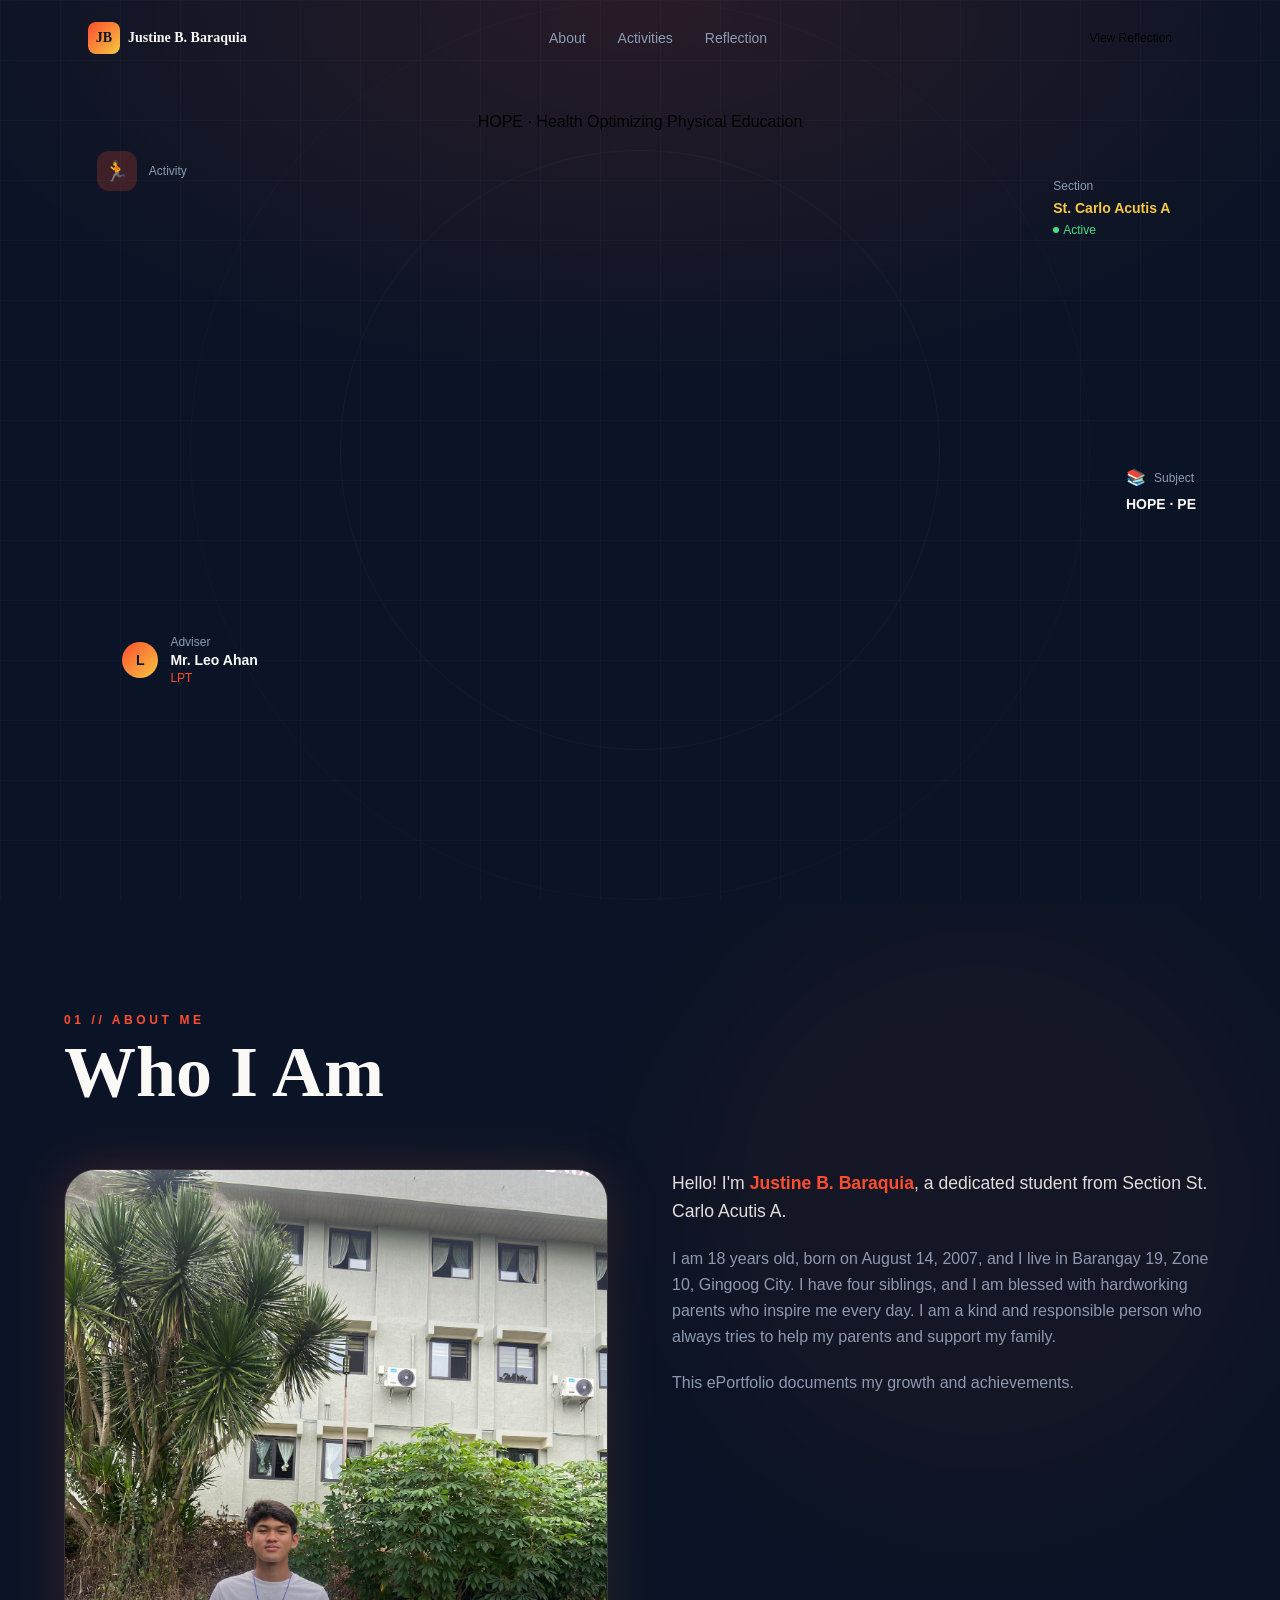
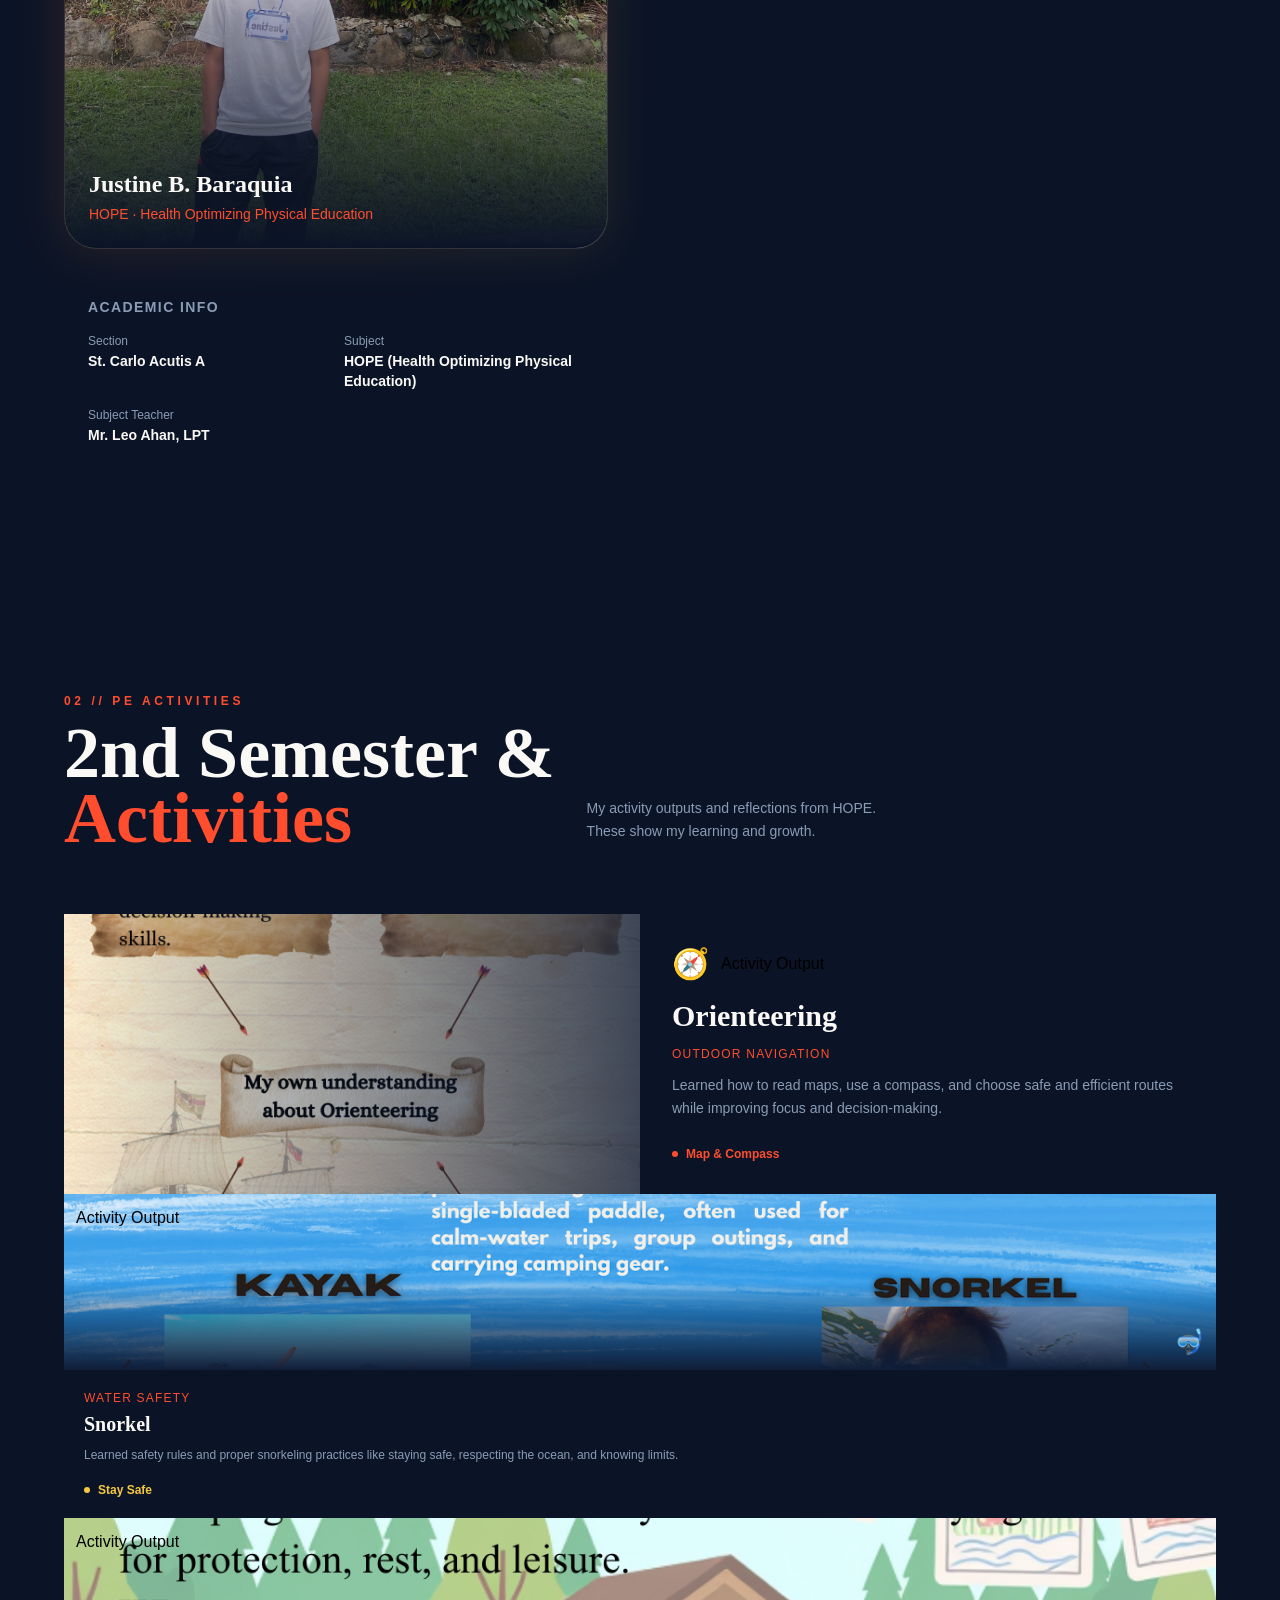
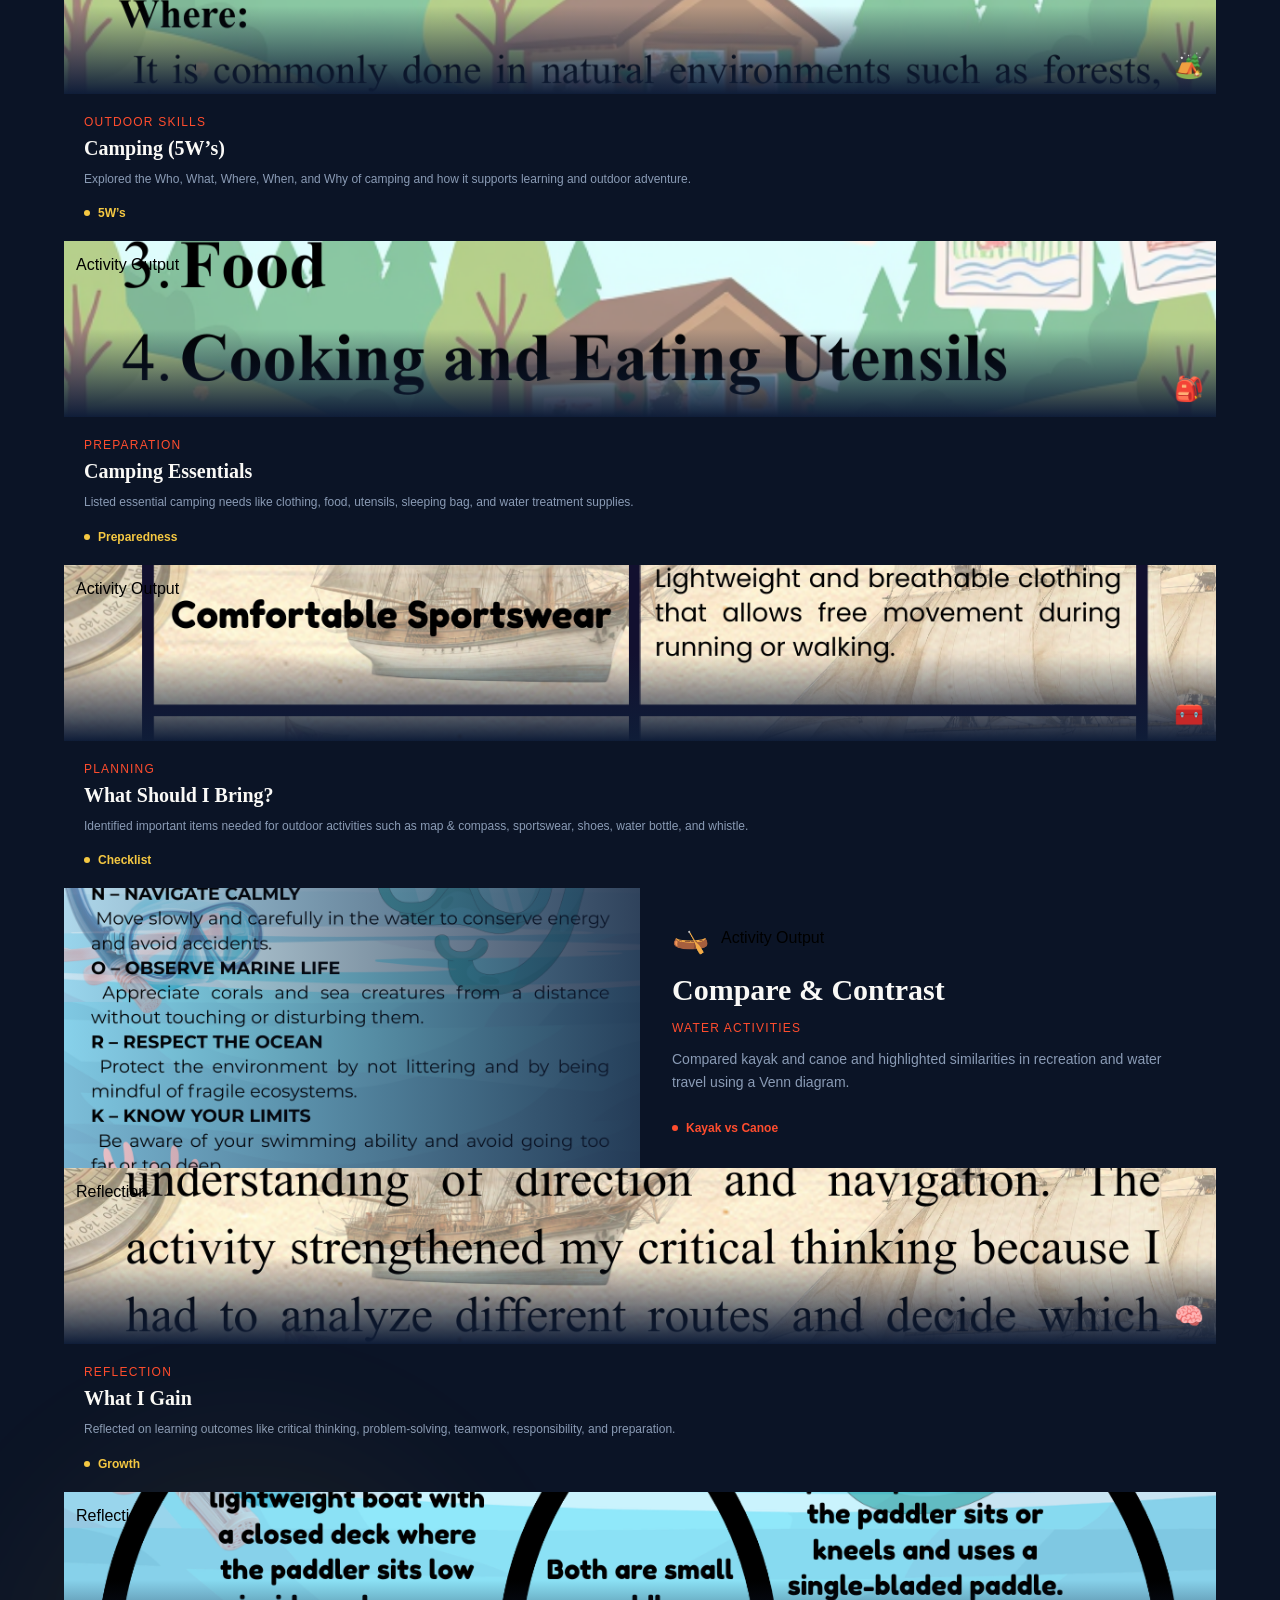
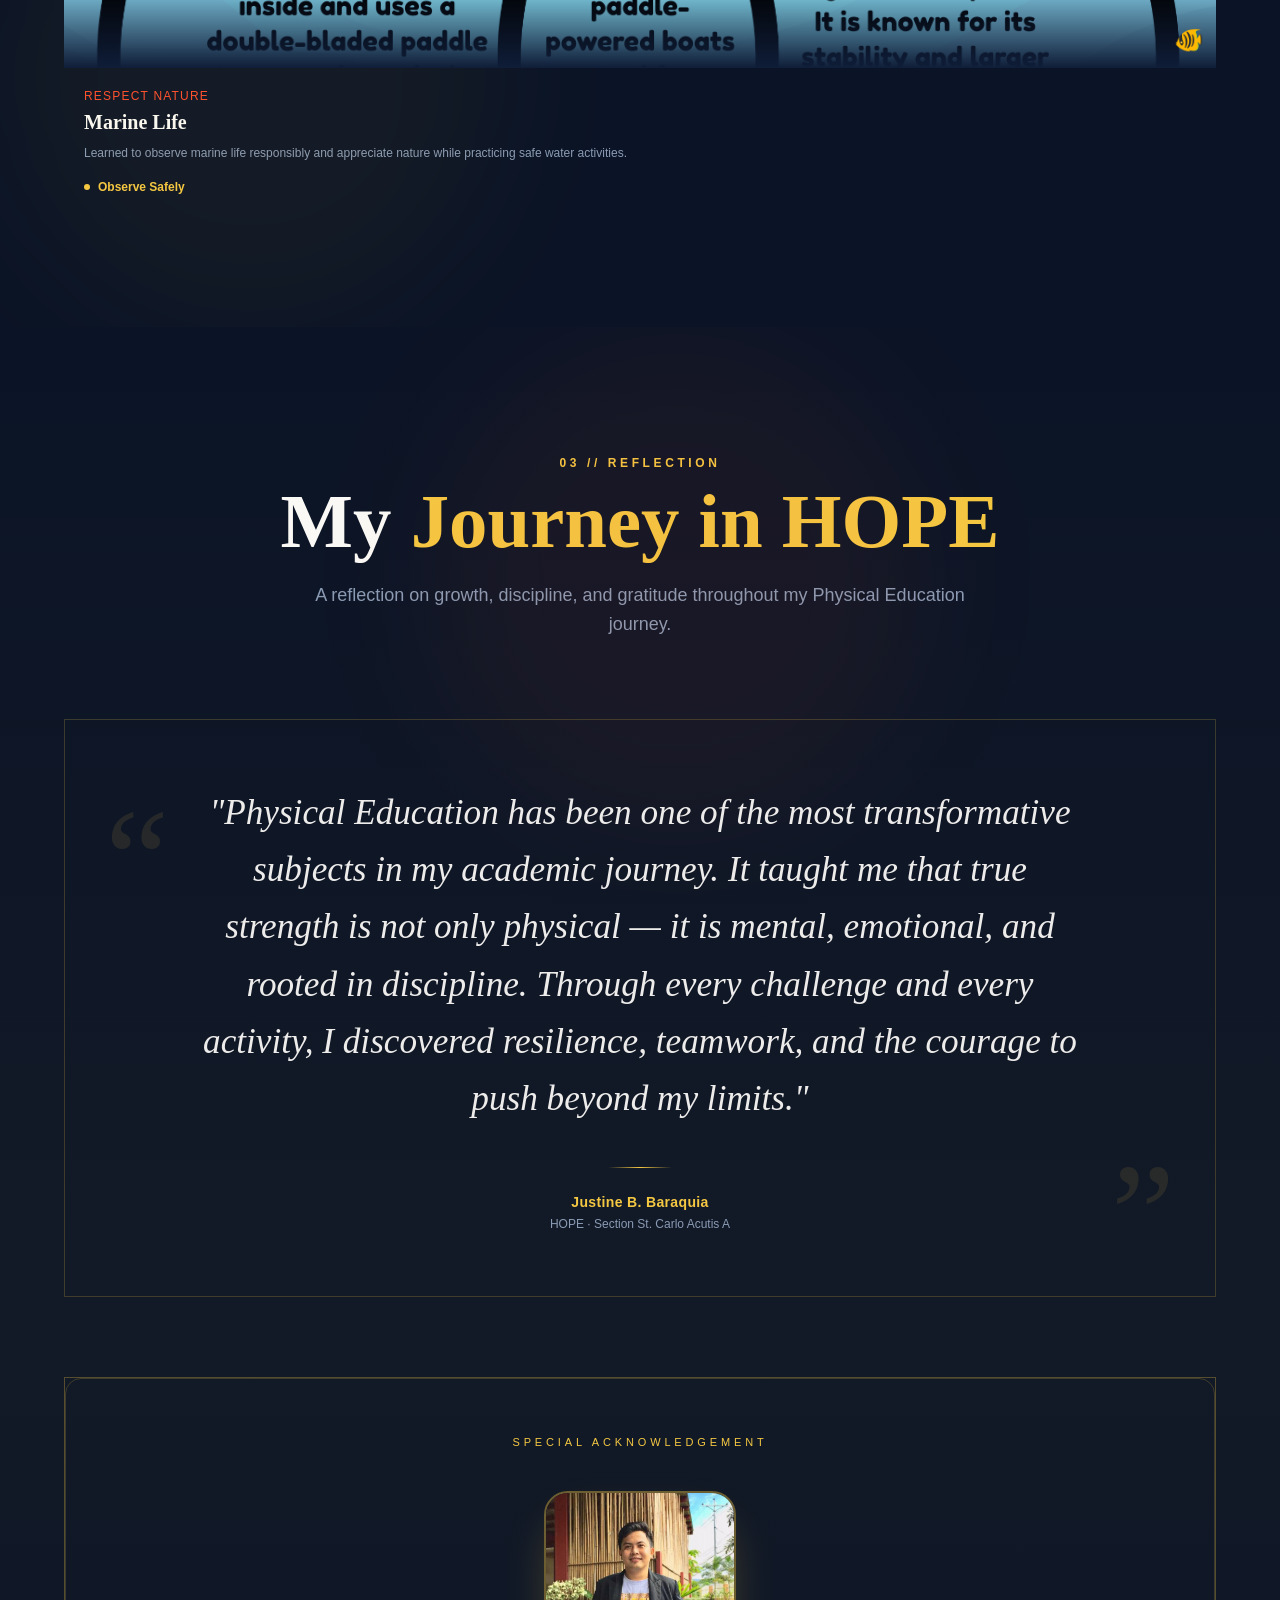
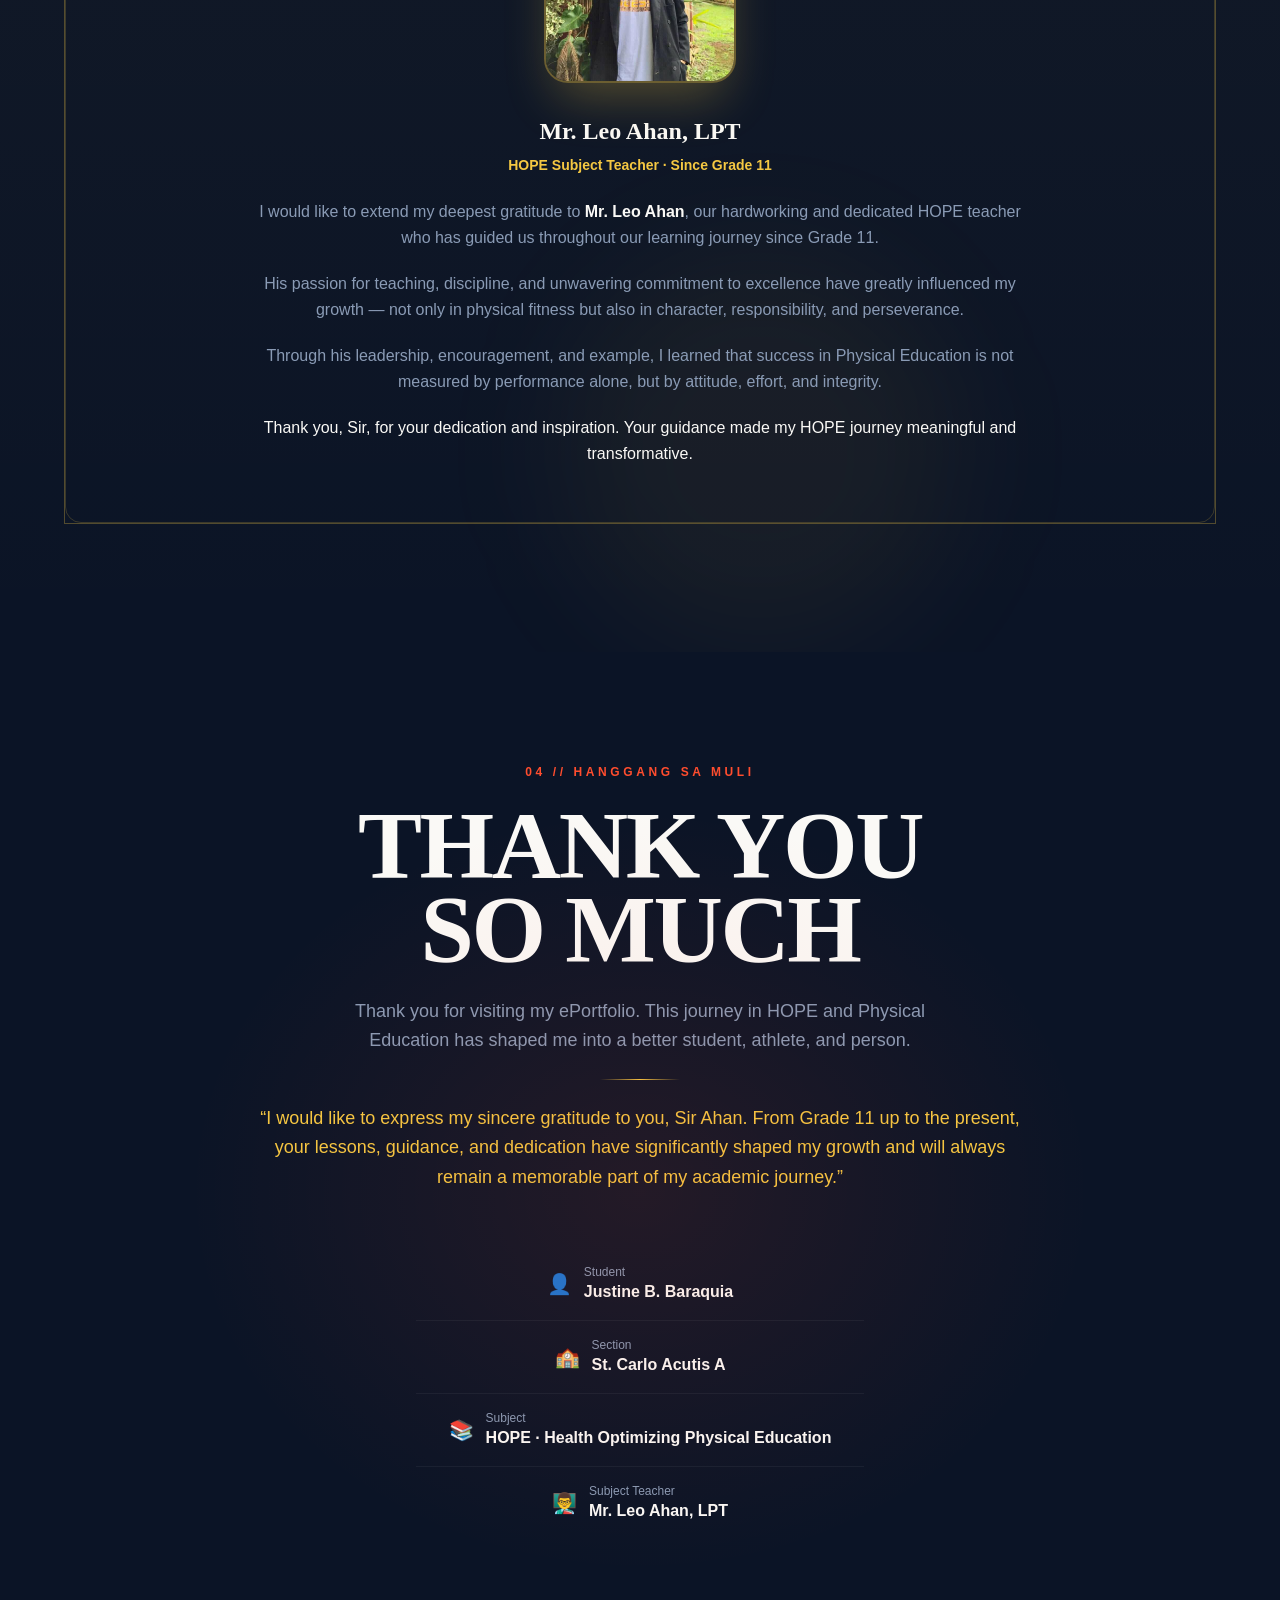
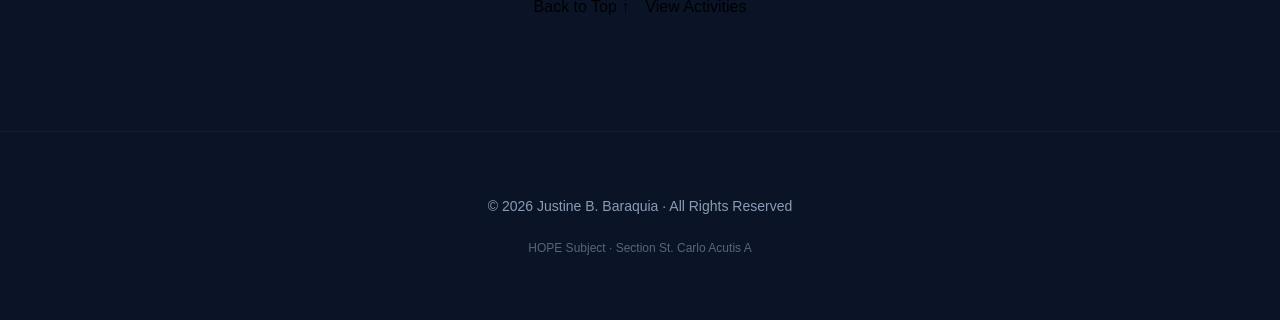
<file: homepage/index.html>
<!DOCTYPE html><html lang="en"><head><meta charSet="utf-8"/><meta name="viewport" content="width=device-width, initial-scale=1"/><link rel="preload" as="image" href="/assets/images/justine.jpg"/><link rel="preload" as="image" href="/assets/activities/orienteering1.png"/><link rel="preload" as="image" href="/assets/activities/snorkel1.png"/><link rel="stylesheet" href="/_next/static/css/8ece79f83fb1c7dc.css" data-precedence="next"/><link rel="preload" as="script" fetchPriority="low" href="/_next/static/chunks/webpack-dcf04a766f5468e7.js"/><script src="/_next/static/chunks/4bd1b696-e5920c245d69db0d.js" async=""></script><script src="/_next/static/chunks/517-26845a05ea3adb2d.js" async=""></script><script src="/_next/static/chunks/main-app-634d8a2d695c936d.js" async=""></script><script src="/_next/static/chunks/748-65f773d165046f9a.js" async=""></script><script src="/_next/static/chunks/app/not-found-9d9240fdabee0e69.js" async=""></script><script src="/_next/static/chunks/565-0ec64672f11db0b8.js" async=""></script><script src="/_next/static/chunks/605-5a22d81969f28b47.js" async=""></script><script src="/_next/static/chunks/app/homepage/page-066a5b93cba488b5.js" async=""></script><title>Justine Baraquia</title><meta name="description" content="ePortfolio of Justine Baraquia — HOPE Physical Education student, Section St. Carlo Acutis A, under the guidance of Mr. Leo Ahan, LPT."/><meta name="keywords" content="HOPE,Physical Education,ePortfolio,Justine Baraquia,St. Carlo Acutis,PE Portfolio,Leo Ahan LPT"/><link rel="shortcut icon" href="/Justine-Barquia/hope.ico"/><link rel="icon" href="/Justine-Barquia/hope.ico"/><link rel="apple-touch-icon" href="/Justine-Barquia/hope.ico"/><script src="/_next/static/chunks/polyfills-42372ed130431b0a.js" noModule=""></script></head><body class="min-h-screen"><main class="relative min-h-screen bg-navy overflow-hidden"><div class="noise-overlay" aria-hidden="true"></div><nav class="fixed top-0 left-0 right-0 z-50 transition-all duration-500 py-5 bg-transparent" aria-label="Main navigation"><div class="max-w-6xl mx-auto px-6 flex items-center justify-between"><a href="#" class="flex items-center gap-2 group" aria-label="Justine B. Baraquia Portfolio"><div class="w-8 h-8 rounded-lg bg-gradient-to-br from-coral to-gold flex items-center justify-center"><span class="text-navy font-display font-black text-sm">JB</span></div><span class="font-display font-bold text-cream text-sm hidden sm:block group-hover:text-coral transition-colors">Justine B. Baraquia</span></a><div class="hidden md:flex items-center gap-8"><a href="#about" class="text-sm font-medium transition-all duration-300 hover:text-coral relative text-muted">About</a><a href="#activities" class="text-sm font-medium transition-all duration-300 hover:text-coral relative text-muted">Activities</a><a href="#reflection" class="text-sm font-medium transition-all duration-300 hover:text-coral relative text-muted">Reflection</a></div><div class="flex items-center gap-3"><a href="#reflection" class="hidden sm:block btn-coral py-2.5 px-5 text-xs">View Reflection</a><button class="md:hidden w-10 h-10 rounded-lg border border-white/10 flex items-center justify-center text-muted hover:text-coral transition-colors" aria-label="Open menu"><svg width="18" height="18" viewBox="0 0 24 24" fill="none" stroke="currentColor" stroke-width="2"><path d="M3 12h18M3 6h18M3 18h18"></path></svg></button></div></div></nav><section class="relative min-h-screen flex items-center justify-center overflow-hidden px-6 pt-24 pb-16" aria-label="Hero section"><div class="absolute inset-0 bg-hero-gradient pointer-events-none"></div><div class="absolute inset-0 pointer-events-none opacity-[0.04]" style="background-image:linear-gradient(rgba(138,155,181,1) 1px, transparent 1px),
            linear-gradient(90deg, rgba(138,155,181,1) 1px, transparent 1px);background-size:60px 60px"></div><div class="absolute top-1/2 left-1/2 -translate-x-1/2 -translate-y-1/2 pointer-events-none"><div class="w-[600px] h-[600px] rounded-full border border-white/[0.03]" style="position:absolute;top:50%;left:50%;transform:translate(-50%, -50%)"></div><div class="w-[900px] h-[900px] rounded-full border border-white/[0.02]" style="position:absolute;top:50%;left:50%;transform:translate(-50%, -50%)"></div></div><div data-parallax="2" class="animate-float-slow absolute top-[15%] left-[6%] hidden lg:block" style="transition:transform 0.1s linear"><div class="glass-card px-5 py-4 flex items-center gap-3 animate-pulse-glow"><div class="w-10 h-10 rounded-xl bg-coral/20 flex items-center justify-center"><span class="text-xl">🏃</span></div><div><p class="text-xs text-muted font-medium">Activity</p></div></div></div><div data-parallax="1.5" class="animate-float-medium absolute top-[18%] right-[7%] hidden lg:block" style="transition:transform 0.1s linear;animation-delay:1.5s"><div class="glass-card px-5 py-4"><p class="text-xs text-muted mb-1">Section</p><p class="text-sm font-bold text-gold">St. Carlo Acutis A</p><div class="flex items-center gap-1 mt-1"><div class="w-1.5 h-1.5 rounded-full bg-green-400 animate-pulse"></div><span class="text-xs text-green-400">Active</span></div></div></div><div data-parallax="2.5" class="animate-float-slow absolute top-[45%] left-[4%] hidden xl:block" style="transition:transform 0.1s linear;animation-delay:2s"><div class="glass-card p-5 text-center animate-pulse-gold"></div></div><div data-parallax="1.8" class="animate-float-fast absolute top-[50%] right-[5%] hidden xl:block" style="transition:transform 0.1s linear;animation-delay:0.8s"><div class="glass-card px-5 py-4"><div class="flex items-center gap-2 mb-1"><span class="text-base">📚</span><p class="text-xs text-muted">Subject</p></div><p class="text-sm font-bold text-cream">HOPE · PE</p></div></div><div data-parallax="1.2" class="animate-float-medium absolute bottom-[22%] left-[8%] hidden lg:block" style="transition:transform 0.1s linear;animation-delay:3s"><div class="glass-card px-5 py-4 flex items-center gap-3"><div class="w-9 h-9 rounded-full bg-gradient-to-br from-coral to-gold flex items-center justify-center text-navy font-bold text-sm">L</div><div><p class="text-xs text-muted">Adviser</p><p class="text-sm font-bold text-cream">Mr. Leo Ahan</p><p class="text-xs text-coral">LPT</p></div></div></div><div class="relative z-10 text-center max-w-5xl mx-auto"><div class="inline-flex items-center gap-2 mb-8" style="animation:slide-up 0.8s cubic-bezier(0.22,1,0.36,1) 0.1s both"><span class="badge badge-coral"><span class="w-1.5 h-1.5 rounded-full bg-coral animate-pulse"></span>HOPE · Health Optimizing Physical Education</span></div><div class="mb-6" style="animation:slide-up 0.8s cubic-bezier(0.22,1,0.36,1) 0.2s both;opacity:0"><h1 class="font-display text-[clamp(3rem,10vw,7.5rem)] font-black leading-[0.88] tracking-tight"><span class="block text-cream">JUSTINE</span><span class="block shimmer-text">B. BARAQUIA</span></h1></div><div class="mb-3" style="animation:slide-up 0.8s cubic-bezier(0.22,1,0.36,1) 0.35s both;opacity:0"><p class="text-[clamp(1rem,2.5vw,1.35rem)] text-muted font-light max-w-2xl mx-auto leading-relaxed">This subject helped me understand the importance of maintaining a healthy and active lifestyle. Through different physical activities and lessons, I improved my strength, discipline, and teamwork. HOPE taught me that taking care of my body is essential for overall well-being and personal growth.<!-- --> </p></div><div class="flex flex-wrap items-center justify-center gap-3 mb-12" style="animation:slide-up 0.8s cubic-bezier(0.22,1,0.36,1) 0.45s both;opacity:0"><span class="badge badge-blue"><svg width="10" height="10" viewBox="0 0 24 24" fill="currentColor"><path d="M12 2L2 7l10 5 10-5-10-5zM2 17l10 5 10-5M2 12l10 5 10-5"></path></svg>Section St. Carlo Acutis A</span><span class="badge badge-gold"><svg width="10" height="10" viewBox="0 0 24 24" fill="currentColor"><path d="M20 7H4a2 2 0 00-2 2v6a2 2 0 002 2h16a2 2 0 002-2V9a2 2 0 00-2-2z"></path><path d="M16 7V5a2 2 0 00-2-2h-4a2 2 0 00-2 2v2"></path></svg>Subject Teacher: Mr. Leo Ahan, LPT</span><span class="badge badge-coral"><svg width="10" height="10" viewBox="0 0 24 24" fill="none" stroke="currentColor" stroke-width="2"><path d="M12 22s8-4 8-10V5l-8-3-8 3v7c0 6 8 10 8 10z"></path></svg>HOPE Subject · SY 2025 - 2026</span></div><div class="flex flex-col sm:flex-row items-center justify-center gap-4" style="animation:slide-up 0.8s cubic-bezier(0.22,1,0.36,1) 0.55s both;opacity:0"><a href="#about" class="btn-coral relative z-10">Explore Portfolio</a><a href="#reflection" class="btn-outline-white">Read My Reflection</a></div><div class="mt-16 flex flex-col items-center gap-2 animate-bounce-subtle" style="animation:slide-up 0.8s cubic-bezier(0.22,1,0.36,1) 0.7s both, bounce-subtle 2s ease-in-out 1.5s infinite;opacity:0"><span class="text-xs text-muted uppercase tracking-[0.3em]">Scroll Down</span><div class="w-px h-10 bg-gradient-to-b from-muted to-transparent"></div></div></div></section><section id="about" class="relative py-28 px-6 overflow-hidden" aria-label="About section"><div class="absolute top-0 right-0 w-[600px] h-[600px] rounded-full bg-coral/[0.04] blur-3xl pointer-events-none"></div><div class="max-w-6xl mx-auto"><div class="reveal mb-16"><span class="text-xs text-coral font-bold tracking-[0.3em] uppercase mb-3 block">01 // About Me</span><div class="flex items-end gap-6 flex-wrap"><h2 class="font-display text-[clamp(2.5rem,6vw,4.5rem)] font-black leading-[0.9] text-cream">Who I Am</h2><div class="section-divider mb-3"></div></div></div><div class="grid lg:grid-cols-2 gap-16 items-start"><div class="reveal-left delay-200 space-y-6"><div class="relative"><div class="absolute inset-0 bg-gradient-to-br from-coral/20 to-gold/10 rounded-4xl blur-xl"></div><div class="relative rounded-4xl overflow-hidden border border-white/10 aspect-[4/5]"><img alt="Justine B. Baraquia" decoding="async" data-nimg="fill" class="object-cover object-center" style="position:absolute;height:100%;width:100%;left:0;top:0;right:0;bottom:0;color:transparent" src="/assets/images/justine.jpg"/><div class="absolute inset-0 bg-gradient-to-t from-navy via-transparent to-transparent"></div><div class="absolute bottom-0 left-0 right-0 p-6"><p class="font-display text-2xl font-bold text-cream">Justine B. Baraquia</p><p class="text-sm text-coral mt-1">HOPE · Health Optimizing Physical Education</p></div></div></div><div class="glass-card p-6 space-y-4"><h3 class="text-sm font-bold text-muted uppercase tracking-widest">Academic Info</h3><div class="grid grid-cols-2 gap-4"><div><p class="text-xs text-muted mb-0.5">Section</p><p class="text-sm font-semibold text-cream">St. Carlo Acutis A</p></div><div><p class="text-xs text-muted mb-0.5">Subject</p><p class="text-sm font-semibold text-cream">HOPE (Health Optimizing Physical Education)</p></div><div><p class="text-xs text-muted mb-0.5">Subject Teacher</p><p class="text-sm font-semibold text-cream">Mr. Leo Ahan, LPT</p></div></div></div></div><div class="reveal-right delay-300 space-y-8"><div class="space-y-5"><p class="text-[1.1rem] text-cream/90 leading-relaxed">Hello! I&#x27;m <span class="text-coral font-semibold">Justine B. Baraquia</span>, a dedicated student from Section St. Carlo Acutis A.</p><p class="text-base text-muted leading-relaxed">I am 18 years old, born on August 14, 2007, and I live in Barangay 19, Zone 10, Gingoog City. I have four siblings, and I am blessed with hardworking parents who inspire me every day. I am a kind and responsible person who always tries to help my parents and support my family.</p><p class="text-base text-muted leading-relaxed">This ePortfolio documents my growth and achievements.</p></div></div></div></div></section><section id="activities" class="relative py-28 px-6 overflow-hidden" aria-label="PE Activities section"><div class="absolute bottom-0 left-0 w-[500px] h-[500px] rounded-full bg-gold/[0.04] blur-3xl pointer-events-none"></div><div class="max-w-6xl mx-auto"><div class="reveal mb-16"><span class="text-xs text-coral font-bold tracking-[0.3em] uppercase mb-3 block">02 // PE Activities</span><div class="flex flex-col sm:flex-row sm:items-end gap-4 sm:gap-8"><h2 class="font-display text-[clamp(2.5rem,6vw,4.5rem)] font-black leading-[0.9] text-cream">2nd Semester &amp; <br/><span class="text-coral">Activities</span></h2><p class="text-muted max-w-xs text-sm leading-relaxed sm:mb-2">My activity outputs and reflections from HOPE. These show my learning and growth.</p></div></div><div class="bento-grid"><div class="bento-wide reveal activity-card glass-card overflow-hidden" style="transition-delay:0s"><div class="flex flex-col md:flex-row h-full min-h-[280px]"><button type="button" class="md:w-1/2 relative overflow-hidden min-h-[200px] md:min-h-0 block text-left" title="Open full image"><img alt="Orienteering activity output" decoding="async" data-nimg="fill" class="object-cover cursor-pointer" style="position:absolute;height:100%;width:100%;left:0;top:0;right:0;bottom:0;color:transparent" src="/assets/activities/orienteering1.png"/><div class="absolute inset-0 bg-gradient-to-r from-transparent to-navy-mid/80 hidden md:block pointer-events-none"></div><div class="absolute inset-0 bg-gradient-to-t from-navy-mid/80 to-transparent md:hidden pointer-events-none"></div></button><div class="md:w-1/2 p-8 flex flex-col justify-between z-10"><div><div class="flex items-center gap-3 mb-4"><span class="text-3xl">🧭</span><span class="badge badge-coral">Activity Output</span></div><h3 class="font-display text-3xl font-bold text-cream mb-3">Orienteering</h3><p class="text-xs text-coral uppercase tracking-widest mb-3">Outdoor Navigation</p><p class="text-muted text-sm leading-relaxed">Learned how to read maps, use a compass, and choose safe and efficient routes while improving focus and decision-making.</p></div><div class="mt-6 flex items-center gap-2"><div class="w-1.5 h-1.5 rounded-full bg-coral"></div><span class="text-xs font-semibold text-coral">Map &amp; Compass</span></div></div></div></div><div class="bento-narrow reveal activity-card glass-card overflow-hidden" style="transition-delay:0.08s"><div class="flex flex-col h-full min-h-[260px]"><button type="button" class="relative overflow-hidden flex-shrink-0 h-44 block text-left" title="Open full image"><img alt="Snorkel activity output" decoding="async" data-nimg="fill" class="object-cover cursor-pointer" style="position:absolute;height:100%;width:100%;left:0;top:0;right:0;bottom:0;color:transparent" src="/assets/activities/snorkel1.png"/><div class="absolute inset-0 bg-gradient-to-t from-navy-mid via-transparent to-transparent pointer-events-none"></div><div class="absolute top-3 left-3 pointer-events-none"><span class="badge badge-gold">Activity Output</span></div><div class="absolute bottom-3 right-3 text-2xl pointer-events-none">🤿</div></button><div class="p-5 flex flex-col flex-1"><p class="text-xs text-coral uppercase tracking-widest mb-1">Water Safety</p><h3 class="font-display text-xl font-bold text-cream mb-2">Snorkel</h3><p class="text-muted text-xs leading-relaxed flex-1">Learned safety rules and proper snorkeling practices like staying safe, respecting the ocean, and knowing limits.</p><div class="mt-4 flex items-center gap-2"><div class="w-1.5 h-1.5 rounded-full bg-gold"></div><span class="text-xs font-semibold text-gold">Stay Safe</span></div></div></div></div><div class="bento-third reveal activity-card glass-card overflow-hidden" style="transition-delay:0.16s"><div class="flex flex-col h-full min-h-[260px]"><button type="button" class="relative overflow-hidden flex-shrink-0 h-44 block text-left" title="Open full image"><img alt="Camping 5Ws output" loading="lazy" decoding="async" data-nimg="fill" class="object-cover cursor-pointer" style="position:absolute;height:100%;width:100%;left:0;top:0;right:0;bottom:0;color:transparent" src="/assets/activities/camping1.png"/><div class="absolute inset-0 bg-gradient-to-t from-navy-mid via-transparent to-transparent pointer-events-none"></div><div class="absolute top-3 left-3 pointer-events-none"><span class="badge badge-blue">Activity Output</span></div><div class="absolute bottom-3 right-3 text-2xl pointer-events-none">🏕️</div></button><div class="p-5 flex flex-col flex-1"><p class="text-xs text-coral uppercase tracking-widest mb-1">Outdoor Skills</p><h3 class="font-display text-xl font-bold text-cream mb-2">Camping (5W’s)</h3><p class="text-muted text-xs leading-relaxed flex-1">Explored the Who, What, Where, When, and Why of camping and how it supports learning and outdoor adventure.</p><div class="mt-4 flex items-center gap-2"><div class="w-1.5 h-1.5 rounded-full bg-gold"></div><span class="text-xs font-semibold text-gold">5W’s</span></div></div></div></div><div class="bento-third reveal activity-card glass-card overflow-hidden" style="transition-delay:0.24s"><div class="flex flex-col h-full min-h-[260px]"><button type="button" class="relative overflow-hidden flex-shrink-0 h-44 block text-left" title="Open full image"><img alt="Camping essentials output" loading="lazy" decoding="async" data-nimg="fill" class="object-cover cursor-pointer" style="position:absolute;height:100%;width:100%;left:0;top:0;right:0;bottom:0;color:transparent" src="/assets/activities/camping2.png"/><div class="absolute inset-0 bg-gradient-to-t from-navy-mid via-transparent to-transparent pointer-events-none"></div><div class="absolute top-3 left-3 pointer-events-none"><span class="badge badge-coral">Activity Output</span></div><div class="absolute bottom-3 right-3 text-2xl pointer-events-none">🎒</div></button><div class="p-5 flex flex-col flex-1"><p class="text-xs text-coral uppercase tracking-widest mb-1">Preparation</p><h3 class="font-display text-xl font-bold text-cream mb-2">Camping Essentials</h3><p class="text-muted text-xs leading-relaxed flex-1">Listed essential camping needs like clothing, food, utensils, sleeping bag, and water treatment supplies.</p><div class="mt-4 flex items-center gap-2"><div class="w-1.5 h-1.5 rounded-full bg-gold"></div><span class="text-xs font-semibold text-gold">Preparedness</span></div></div></div></div><div class="bento-third reveal activity-card glass-card overflow-hidden" style="transition-delay:0.32s"><div class="flex flex-col h-full min-h-[260px]"><button type="button" class="relative overflow-hidden flex-shrink-0 h-44 block text-left" title="Open full image"><img alt="Items to bring output" loading="lazy" decoding="async" data-nimg="fill" class="object-cover cursor-pointer" style="position:absolute;height:100%;width:100%;left:0;top:0;right:0;bottom:0;color:transparent" src="/assets/activities/orienteering2.png"/><div class="absolute inset-0 bg-gradient-to-t from-navy-mid via-transparent to-transparent pointer-events-none"></div><div class="absolute top-3 left-3 pointer-events-none"><span class="badge badge-gold">Activity Output</span></div><div class="absolute bottom-3 right-3 text-2xl pointer-events-none">🧰</div></button><div class="p-5 flex flex-col flex-1"><p class="text-xs text-coral uppercase tracking-widest mb-1">Planning</p><h3 class="font-display text-xl font-bold text-cream mb-2">What Should I Bring?</h3><p class="text-muted text-xs leading-relaxed flex-1">Identified important items needed for outdoor activities such as map &amp; compass, sportswear, shoes, water bottle, and whistle.</p><div class="mt-4 flex items-center gap-2"><div class="w-1.5 h-1.5 rounded-full bg-gold"></div><span class="text-xs font-semibold text-gold">Checklist</span></div></div></div></div><div class="bento-wide reveal activity-card glass-card overflow-hidden" style="transition-delay:0.4s"><div class="flex flex-col md:flex-row h-full min-h-[280px]"><button type="button" class="md:w-1/2 relative overflow-hidden min-h-[200px] md:min-h-0 block text-left" title="Open full image"><img alt="Compare and contrast output" loading="lazy" decoding="async" data-nimg="fill" class="object-cover cursor-pointer" style="position:absolute;height:100%;width:100%;left:0;top:0;right:0;bottom:0;color:transparent" src="/assets/activities/snorkel2.png"/><div class="absolute inset-0 bg-gradient-to-r from-transparent to-navy-mid/80 hidden md:block pointer-events-none"></div><div class="absolute inset-0 bg-gradient-to-t from-navy-mid/80 to-transparent md:hidden pointer-events-none"></div></button><div class="md:w-1/2 p-8 flex flex-col justify-between z-10"><div><div class="flex items-center gap-3 mb-4"><span class="text-3xl">🛶</span><span class="badge badge-gold">Activity Output</span></div><h3 class="font-display text-3xl font-bold text-cream mb-3">Compare &amp; Contrast</h3><p class="text-xs text-coral uppercase tracking-widest mb-3">Water Activities</p><p class="text-muted text-sm leading-relaxed">Compared kayak and canoe and highlighted similarities in recreation and water travel using a Venn diagram.</p></div><div class="mt-6 flex items-center gap-2"><div class="w-1.5 h-1.5 rounded-full bg-coral"></div><span class="text-xs font-semibold text-coral">Kayak vs Canoe</span></div></div></div></div><div class="bento-third reveal activity-card glass-card overflow-hidden" style="transition-delay:0.48s"><div class="flex flex-col h-full min-h-[260px]"><button type="button" class="relative overflow-hidden flex-shrink-0 h-44 block text-left" title="Open full image"><img alt="What I gain from orienteering output" loading="lazy" decoding="async" data-nimg="fill" class="object-cover cursor-pointer" style="position:absolute;height:100%;width:100%;left:0;top:0;right:0;bottom:0;color:transparent" src="/assets/activities/orienteering3.png"/><div class="absolute inset-0 bg-gradient-to-t from-navy-mid via-transparent to-transparent pointer-events-none"></div><div class="absolute top-3 left-3 pointer-events-none"><span class="badge badge-blue">Reflection</span></div><div class="absolute bottom-3 right-3 text-2xl pointer-events-none">🧠</div></button><div class="p-5 flex flex-col flex-1"><p class="text-xs text-coral uppercase tracking-widest mb-1">Reflection</p><h3 class="font-display text-xl font-bold text-cream mb-2">What I Gain</h3><p class="text-muted text-xs leading-relaxed flex-1">Reflected on learning outcomes like critical thinking, problem-solving, teamwork, responsibility, and preparation.</p><div class="mt-4 flex items-center gap-2"><div class="w-1.5 h-1.5 rounded-full bg-gold"></div><span class="text-xs font-semibold text-gold">Growth</span></div></div></div></div><div class="bento-third reveal activity-card glass-card overflow-hidden" style="transition-delay:0.56s"><div class="flex flex-col h-full min-h-[260px]"><button type="button" class="relative overflow-hidden flex-shrink-0 h-44 block text-left" title="Open full image"><img alt="Snorkel marine life output" loading="lazy" decoding="async" data-nimg="fill" class="object-cover cursor-pointer" style="position:absolute;height:100%;width:100%;left:0;top:0;right:0;bottom:0;color:transparent" src="/assets/activities/snorkel3.png"/><div class="absolute inset-0 bg-gradient-to-t from-navy-mid via-transparent to-transparent pointer-events-none"></div><div class="absolute top-3 left-3 pointer-events-none"><span class="badge badge-coral">Reflection</span></div><div class="absolute bottom-3 right-3 text-2xl pointer-events-none">🐠</div></button><div class="p-5 flex flex-col flex-1"><p class="text-xs text-coral uppercase tracking-widest mb-1">Respect Nature</p><h3 class="font-display text-xl font-bold text-cream mb-2">Marine Life</h3><p class="text-muted text-xs leading-relaxed flex-1">Learned to observe marine life responsibly and appreciate nature while practicing safe water activities.</p><div class="mt-4 flex items-center gap-2"><div class="w-1.5 h-1.5 rounded-full bg-gold"></div><span class="text-xs font-semibold text-gold">Observe Safely</span></div></div></div></div></div></div></section><section id="reflection" class="relative py-32 px-6 overflow-hidden" aria-label="Reflection and acknowledgement"><div class="absolute inset-0 bg-gradient-to-b from-transparent via-gold/[0.03] to-transparent pointer-events-none"></div><div class="absolute top-0 left-1/3 w-[500px] h-[500px] rounded-full bg-coral/[0.05] blur-3xl pointer-events-none"></div><div class="absolute bottom-0 right-1/4 w-[400px] h-[400px] rounded-full bg-gold/[0.05] blur-3xl pointer-events-none"></div><div class="max-w-6xl mx-auto"><div class="reveal text-center mb-20"><span class="text-xs text-gold font-bold tracking-[0.3em] uppercase mb-4 block">03 // Reflection</span><h2 class="font-display text-[clamp(2.8rem,6vw,5rem)] font-black leading-[0.9] text-cream mb-6">My <span class="text-gold">Journey in HOPE</span></h2><p class="text-muted max-w-2xl mx-auto text-lg leading-relaxed">A reflection on growth, discipline, and gratitude throughout my Physical Education journey.</p></div><div class="reveal mb-20"><div class="relative glass-card p-14 md:p-16 border border-gold/20 overflow-hidden"><div class="absolute top-8 left-10 font-display text-[9rem] text-gold/10 select-none pointer-events-none">“</div><div class="absolute bottom-8 right-10 font-display text-[9rem] text-gold/10 rotate-180 select-none pointer-events-none">“</div><div class="relative z-10 max-w-4xl mx-auto text-center"><p class="font-display text-[clamp(1.5rem,3vw,2.2rem)] font-light text-cream/95 leading-relaxed italic mb-10">&quot;Physical Education has been one of the most transformative subjects in my academic journey. It taught me that true strength is not only physical — it is mental, emotional, and rooted in discipline. Through every challenge and every activity, I discovered resilience, teamwork, and the courage to push beyond my limits.&quot;</p><div class="w-16 h-px bg-gradient-to-r from-transparent via-gold to-transparent mx-auto mb-6"></div><p class="text-sm font-bold text-gold tracking-wide">Justine B. Baraquia</p><p class="text-xs text-muted mt-1">HOPE · Section St. Carlo Acutis A</p></div></div></div><div class="reveal"><div class="relative glass-card p-12 md:p-14 border border-gold/30 overflow-hidden"><div class="absolute inset-0 rounded-2xl border border-gold/20 pointer-events-none"></div><p class="text-[11px] tracking-[0.35em] uppercase text-gold mb-10 text-center">Special Acknowledgement</p><div class="flex flex-col items-center text-center"><div class="relative w-40 h-40 md:w-48 md:h-48 rounded-3xl overflow-hidden border-2 border-gold/40 shadow-2xl shadow-gold/30 mb-8"><img alt="Mr. Leo Ahan" loading="lazy" decoding="async" data-nimg="fill" class="object-cover" style="position:absolute;height:100%;width:100%;left:0;top:0;right:0;bottom:0;color:transparent" src="/assets/teacher/leo-ahan.jpg"/></div><h3 class="text-2xl font-display font-bold text-cream mb-2">Mr. Leo Ahan, LPT</h3><p class="text-sm text-gold font-semibold mb-6">HOPE Subject Teacher · Since Grade 11</p><div class="max-w-3xl text-muted text-base leading-relaxed space-y-5"><p>I would like to extend my deepest gratitude to<span class="text-cream font-semibold"> Mr. Leo Ahan</span>, our hardworking and dedicated HOPE teacher who has guided us throughout our learning journey since Grade 11.</p><p>His passion for teaching, discipline, and unwavering commitment to excellence have greatly influenced my growth — not only in physical fitness but also in character, responsibility, and perseverance.</p><p>Through his leadership, encouragement, and example, I learned that success in Physical Education is not measured by performance alone, but by attitude, effort, and integrity.</p><p class="text-cream font-medium">Thank you, Sir, for your dedication and inspiration. Your guidance made my HOPE journey meaningful and transformative.</p></div></div></div></div></div></section><section class="relative py-28 px-6 overflow-hidden" aria-label="Contact and closing section"><div class="absolute inset-0 bg-gradient-radial from-coral/10 via-transparent to-transparent pointer-events-none"></div><div class="max-w-4xl mx-auto text-center"><div class="reveal"><p class="text-xs text-coral font-bold tracking-[0.3em] uppercase mb-6">04 // HANGGANG SA MULI</p><h2 class="font-display text-[clamp(2.5rem,8vw,6rem)] font-black leading-[0.88] tracking-tight text-cream mb-6">THANK YOU <br/><span class="shimmer-text">SO MUCH</span></h2><p class="text-muted text-lg max-w-xl mx-auto leading-relaxed">Thank you for visiting my ePortfolio. This journey in HOPE and Physical Education has shaped me into a better student, athlete, and person.</p><div class="w-20 h-px bg-gradient-to-r from-transparent via-gold to-transparent mx-auto my-6"></div><p class="text-gold font-medium text-lg max-w-3xl mx-auto leading-relaxed">“I would like to express my sincere gratitude to you, Sir Ahan. From Grade 11 up to the present, your lessons, guidance, and dedication have significantly shaped my growth and will always remain a memorable part of my academic journey.”</p><div class="glass-card p-8 mb-10 max-w-lg mx-auto mt-10"><div class="space-y-4"><div class="flex items-center justify-center gap-3"><span class="text-xl">👤</span><div class="text-left"><p class="text-xs text-muted">Student</p><p class="font-bold text-cream">Justine B. Baraquia</p></div></div><div class="w-full h-px bg-white/5"></div><div class="flex items-center justify-center gap-3"><span class="text-xl">🏫</span><div class="text-left"><p class="text-xs text-muted">Section</p><p class="font-bold text-cream">St. Carlo Acutis A</p></div></div><div class="w-full h-px bg-white/5"></div><div class="flex items-center justify-center gap-3"><span class="text-xl">📚</span><div class="text-left"><p class="text-xs text-muted">Subject</p><p class="font-bold text-cream">HOPE · Health Optimizing Physical Education</p></div></div><div class="w-full h-px bg-white/5"></div><div class="flex items-center justify-center gap-3"><span class="text-xl">👨‍🏫</span><div class="text-left"><p class="text-xs text-muted">Subject Teacher</p><p class="font-bold text-cream">Mr. Leo Ahan, LPT</p></div></div></div></div><div class="flex flex-col sm:flex-row items-center justify-center gap-4"><a href="#about" class="btn-coral">Back to Top ↑</a><a href="#activities" class="btn-outline-white">View Activities</a></div></div></div></section><footer class="relative z-10 border-t border-white/5 py-16 px-6"><div class="max-w-6xl mx-auto flex flex-col items-center gap-6"><p class="text-muted text-sm text-center">© 2026 Justine B. Baraquia · All Rights Reserved</p><div class="flex items-center gap-1 text-xs text-muted/60"><span>HOPE Subject · Section St. Carlo Acutis A</span></div></div></footer></main><script src="/_next/static/chunks/webpack-dcf04a766f5468e7.js" async=""></script><script>(self.__next_f=self.__next_f||[]).push([0])</script><script>self.__next_f.push([1,"1:\"$Sreact.fragment\"\n2:I[5244,[],\"\"]\n3:I[3866,[],\"\"]\n4:I[231,[\"748\",\"static/chunks/748-65f773d165046f9a.js\",\"345\",\"static/chunks/app/not-found-9d9240fdabee0e69.js\"],\"default\"]\n5:I[480,[\"565\",\"static/chunks/565-0ec64672f11db0b8.js\",\"605\",\"static/chunks/605-5a22d81969f28b47.js\",\"539\",\"static/chunks/app/homepage/page-066a5b93cba488b5.js\"],\"default\"]\n6:I[9163,[\"565\",\"static/chunks/565-0ec64672f11db0b8.js\",\"605\",\"static/chunks/605-5a22d81969f28b47.js\",\"539\",\"static/chunks/app/homepage/page-066a5b93cba488b5.js\"],\"default\"]\n7:I[3654,[\"565\",\"static/chunks/565-0ec64672f11db0b8.js\",\"605\",\"static/chunks/605-5a22d81969f28b47.js\",\"539\",\"static/chunks/app/homepage/page-066a5b93cba488b5.js\"],\"default\"]\n8:I[9730,[\"565\",\"static/chunks/565-0ec64672f11db0b8.js\",\"605\",\"static/chunks/605-5a22d81969f28b47.js\",\"539\",\"static/chunks/app/homepage/page-066a5b93cba488b5.js\"],\"default\"]\n9:I[3926,[\"565\",\"static/chunks/565-0ec64672f11db0b8.js\",\"605\",\"static/chunks/605-5a22d81969f28b47.js\",\"539\",\"static/chunks/app/homepage/page-066a5b93cba488b5.js\"],\"default\"]\na:I[5357,[\"565\",\"static/chunks/565-0ec64672f11db0b8.js\",\"605\",\"static/chunks/605-5a22d81969f28b47.js\",\"539\",\"static/chunks/app/homepage/page-066a5b93cba488b5.js\"],\"default\"]\nb:I[6213,[],\"OutletBoundary\"]\nd:I[6213,[],\"MetadataBoundary\"]\nf:I[6213,[],\"ViewportBoundary\"]\n11:I[4835,[],\"\"]\n:HL[\"/_next/static/css/8ece79f83fb1c7dc.css\",\"style\"]\n"])</script><script>self.__next_f.push([1,"0:{\"P\":null,\"b\":\"3wP8JiEVtB31ZKosYyTul\",\"p\":\"\",\"c\":[\"\",\"homepage\",\"\"],\"i\":false,\"f\":[[[\"\",{\"children\":[\"homepage\",{\"children\":[\"__PAGE__\",{}]}]},\"$undefined\",\"$undefined\",true],[\"\",[\"$\",\"$1\",\"c\",{\"children\":[[[\"$\",\"link\",\"0\",{\"rel\":\"stylesheet\",\"href\":\"/_next/static/css/8ece79f83fb1c7dc.css\",\"precedence\":\"next\",\"crossOrigin\":\"$undefined\",\"nonce\":\"$undefined\"}]],[\"$\",\"html\",null,{\"lang\":\"en\",\"suppressHydrationWarning\":true,\"children\":[\"$\",\"body\",null,{\"className\":\"min-h-screen\",\"children\":[\"$\",\"$L2\",null,{\"parallelRouterKey\":\"children\",\"segmentPath\":[\"children\"],\"error\":\"$undefined\",\"errorStyles\":\"$undefined\",\"errorScripts\":\"$undefined\",\"template\":[\"$\",\"$L3\",null,{}],\"templateStyles\":\"$undefined\",\"templateScripts\":\"$undefined\",\"notFound\":[[],[\"$\",\"$L4\",null,{}]],\"forbidden\":\"$undefined\",\"unauthorized\":\"$undefined\"}]}]}]]}],{\"children\":[\"homepage\",[\"$\",\"$1\",\"c\",{\"children\":[null,[\"$\",\"$L2\",null,{\"parallelRouterKey\":\"children\",\"segmentPath\":[\"children\",\"homepage\",\"children\"],\"error\":\"$undefined\",\"errorStyles\":\"$undefined\",\"errorScripts\":\"$undefined\",\"template\":[\"$\",\"$L3\",null,{}],\"templateStyles\":\"$undefined\",\"templateScripts\":\"$undefined\",\"notFound\":\"$undefined\",\"forbidden\":\"$undefined\",\"unauthorized\":\"$undefined\"}]]}],{\"children\":[\"__PAGE__\",[\"$\",\"$1\",\"c\",{\"children\":[[\"$\",\"main\",null,{\"className\":\"relative min-h-screen bg-navy overflow-hidden\",\"children\":[[\"$\",\"div\",null,{\"className\":\"noise-overlay\",\"aria-hidden\":\"true\"}],[\"$\",\"$L5\",null,{}],[\"$\",\"$L6\",null,{}],[\"$\",\"$L7\",null,{}],[\"$\",\"$L8\",null,{}],null,[\"$\",\"$L9\",null,{}],[\"$\",\"$La\",null,{}],[\"$\",\"footer\",null,{\"className\":\"relative z-10 border-t border-white/5 py-16 px-6\",\"children\":[\"$\",\"div\",null,{\"className\":\"max-w-6xl mx-auto flex flex-col items-center gap-6\",\"children\":[[\"$\",\"p\",null,{\"className\":\"text-muted text-sm text-center\",\"children\":\"© 2026 Justine B. Baraquia · All Rights Reserved\"}],[\"$\",\"div\",null,{\"className\":\"flex items-center gap-1 text-xs text-muted/60\",\"children\":[\"$\",\"span\",null,{\"children\":\"HOPE Subject · Section St. Carlo Acutis A\"}]}]]}]}]]}],null,[\"$\",\"$Lb\",null,{\"children\":\"$Lc\"}]]}],{},null,false]},null,false]},null,false],[\"$\",\"$1\",\"h\",{\"children\":[null,[\"$\",\"$1\",\"S_cYWloFj1y-mNn-4l6wl\",{\"children\":[[\"$\",\"$Ld\",null,{\"children\":\"$Le\"}],[\"$\",\"$Lf\",null,{\"children\":\"$L10\"}],null]}]]}],false]],\"m\":\"$undefined\",\"G\":[\"$11\",\"$undefined\"],\"s\":false,\"S\":true}\n"])</script><script>self.__next_f.push([1,"10:[[\"$\",\"meta\",\"0\",{\"name\":\"viewport\",\"content\":\"width=device-width, initial-scale=1\"}]]\ne:[[\"$\",\"meta\",\"0\",{\"charSet\":\"utf-8\"}],[\"$\",\"title\",\"1\",{\"children\":\"Justine Baraquia\"}],[\"$\",\"meta\",\"2\",{\"name\":\"description\",\"content\":\"ePortfolio of Justine Baraquia — HOPE Physical Education student, Section St. Carlo Acutis A, under the guidance of Mr. Leo Ahan, LPT.\"}],[\"$\",\"meta\",\"3\",{\"name\":\"keywords\",\"content\":\"HOPE,Physical Education,ePortfolio,Justine Baraquia,St. Carlo Acutis,PE Portfolio,Leo Ahan LPT\"}],[\"$\",\"link\",\"4\",{\"rel\":\"shortcut icon\",\"href\":\"/Justine-Barquia/hope.ico\"}],[\"$\",\"link\",\"5\",{\"rel\":\"icon\",\"href\":\"/Justine-Barquia/hope.ico\"}],[\"$\",\"link\",\"6\",{\"rel\":\"apple-touch-icon\",\"href\":\"/Justine-Barquia/hope.ico\"}]]\n"])</script><script>self.__next_f.push([1,"c:null\n"])</script></body></html>
</file>
<file: _next/static/css/8ece79f83fb1c7dc.css>
*,:after,:before{--tw-border-spacing-x:0;--tw-border-spacing-y:0;--tw-translate-x:0;--tw-translate-y:0;--tw-rotate:0;--tw-skew-x:0;--tw-skew-y:0;--tw-scale-x:1;--tw-scale-y:1;--tw-pan-x: ;--tw-pan-y: ;--tw-pinch-zoom: ;--tw-scroll-snap-strictness:proximity;--tw-gradient-from-position: ;--tw-gradient-via-position: ;--tw-gradient-to-position: ;--tw-ordinal: ;--tw-slashed-zero: ;--tw-numeric-figure: ;--tw-numeric-spacing: ;--tw-numeric-fraction: ;--tw-ring-inset: ;--tw-ring-offset-width:0px;--tw-ring-offset-color:#fff;--tw-ring-color:rgba(59,130,246,.5);--tw-ring-offset-shadow:0 0 #0000;--tw-ring-shadow:0 0 #0000;--tw-shadow:0 0 #0000;--tw-shadow-colored:0 0 #0000;--tw-blur: ;--tw-brightness: ;--tw-contrast: ;--tw-grayscale: ;--tw-hue-rotate: ;--tw-invert: ;--tw-saturate: ;--tw-sepia: ;--tw-drop-shadow: ;--tw-backdrop-blur: ;--tw-backdrop-brightness: ;--tw-backdrop-contrast: ;--tw-backdrop-grayscale: ;--tw-backdrop-hue-rotate: ;--tw-backdrop-invert: ;--tw-backdrop-opacity: ;--tw-backdrop-saturate: ;--tw-backdrop-sepia: ;--tw-contain-size: ;--tw-contain-layout: ;--tw-contain-paint: ;--tw-contain-style: }::backdrop{--tw-border-spacing-x:0;--tw-border-spacing-y:0;--tw-translate-x:0;--tw-translate-y:0;--tw-rotate:0;--tw-skew-x:0;--tw-skew-y:0;--tw-scale-x:1;--tw-scale-y:1;--tw-pan-x: ;--tw-pan-y: ;--tw-pinch-zoom: ;--tw-scroll-snap-strictness:proximity;--tw-gradient-from-position: ;--tw-gradient-via-position: ;--tw-gradient-to-position: ;--tw-ordinal: ;--tw-slashed-zero: ;--tw-numeric-figure: ;--tw-numeric-spacing: ;--tw-numeric-fraction: ;--tw-ring-inset: ;--tw-ring-offset-width:0px;--tw-ring-offset-color:#fff;--tw-ring-color:rgba(59,130,246,.5);--tw-ring-offset-shadow:0 0 #0000;--tw-ring-shadow:0 0 #0000;--tw-shadow:0 0 #0000;--tw-shadow-colored:0 0 #0000;--tw-blur: ;--tw-brightness: ;--tw-contrast: ;--tw-grayscale: ;--tw-hue-rotate: ;--tw-invert: ;--tw-saturate: ;--tw-sepia: ;--tw-drop-shadow: ;--tw-backdrop-blur: ;--tw-backdrop-brightness: ;--tw-backdrop-contrast: ;--tw-backdrop-grayscale: ;--tw-backdrop-hue-rotate: ;--tw-backdrop-invert: ;--tw-backdrop-opacity: ;--tw-backdrop-saturate: ;--tw-backdrop-sepia: ;--tw-contain-size: ;--tw-contain-layout: ;--tw-contain-paint: ;--tw-contain-style: }/*
! tailwindcss v3.4.19 | MIT License | https://tailwindcss.com
*/*,:after,:before{box-sizing:border-box;border:0 solid #e5e7eb}:after,:before{--tw-content:""}:host,html{line-height:1.5;-webkit-text-size-adjust:100%;-moz-tab-size:4;-o-tab-size:4;tab-size:4;font-family:DM Sans,sans-serif;font-feature-settings:normal;font-variation-settings:normal;-webkit-tap-highlight-color:transparent}body{line-height:inherit}hr{height:0;color:inherit;border-top-width:1px}abbr:where([title]){-webkit-text-decoration:underline dotted;text-decoration:underline dotted}h1,h2,h3,h4,h5,h6{font-size:inherit;font-weight:inherit}a{color:inherit;text-decoration:inherit}b,strong{font-weight:bolder}code,kbd,pre,samp{font-family:ui-monospace,SFMono-Regular,Menlo,Monaco,Consolas,Liberation Mono,Courier New,monospace;font-feature-settings:normal;font-variation-settings:normal;font-size:1em}small{font-size:80%}sub,sup{font-size:75%;line-height:0;position:relative;vertical-align:baseline}sub{bottom:-.25em}sup{top:-.5em}table{text-indent:0;border-color:inherit;border-collapse:collapse}button,input,optgroup,select,textarea{font-family:inherit;font-feature-settings:inherit;font-variation-settings:inherit;font-size:100%;font-weight:inherit;line-height:inherit;letter-spacing:inherit;color:inherit;margin:0;padding:0}button,select{text-transform:none}button,input:where([type=button]),input:where([type=reset]),input:where([type=submit]){-webkit-appearance:button;background-color:transparent;background-image:none}:-moz-focusring{outline:auto}:-moz-ui-invalid{box-shadow:none}progress{vertical-align:baseline}::-webkit-inner-spin-button,::-webkit-outer-spin-button{height:auto}[type=search]{-webkit-appearance:textfield;outline-offset:-2px}::-webkit-search-decoration{-webkit-appearance:none}::-webkit-file-upload-button{-webkit-appearance:button;font:inherit}summary{display:list-item}blockquote,dd,dl,figure,h1,h2,h3,h4,h5,h6,hr,p,pre{margin:0}fieldset{margin:0}fieldset,legend{padding:0}menu,ol,ul{list-style:none;margin:0;padding:0}dialog{padding:0}textarea{resize:vertical}input::-moz-placeholder,textarea::-moz-placeholder{opacity:1;color:#9ca3af}input::placeholder,textarea::placeholder{opacity:1;color:#9ca3af}[role=button],button{cursor:pointer}:disabled{cursor:default}audio,canvas,embed,iframe,img,object,svg,video{display:block;vertical-align:middle}img,video{max-width:100%;height:auto}[hidden]:where(:not([hidden=until-found])){display:none}.pointer-events-none{pointer-events:none}.visible{visibility:visible}.fixed{position:fixed}.absolute{position:absolute}.relative{position:relative}.inset-0{inset:0}.-bottom-1{bottom:-.25rem}.bottom-0{bottom:0}.bottom-3{bottom:.75rem}.bottom-8{bottom:2rem}.bottom-\[22\%\]{bottom:22%}.left-0{left:0}.left-1\/2{left:50%}.left-1\/3{left:33.333333%}.left-10{left:2.5rem}.left-3{left:.75rem}.left-\[4\%\]{left:4%}.left-\[6\%\]{left:6%}.left-\[8\%\]{left:8%}.right-0{right:0}.right-1\/4{right:25%}.right-10{right:2.5rem}.right-3{right:.75rem}.right-6{right:1.5rem}.right-\[5\%\]{right:5%}.right-\[7\%\]{right:7%}.top-0{top:0}.top-1\/2{top:50%}.top-3{top:.75rem}.top-5{top:1.25rem}.top-8{top:2rem}.top-\[15\%\]{top:15%}.top-\[18\%\]{top:18%}.top-\[45\%\]{top:45%}.top-\[50\%\]{top:50%}.top-full{top:100%}.z-10{z-index:10}.z-50{z-index:50}.z-\[999999\]{z-index:999999}.mx-auto{margin-left:auto;margin-right:auto}.my-6{margin-top:1.5rem;margin-bottom:1.5rem}.mb-0\.5{margin-bottom:.125rem}.mb-1{margin-bottom:.25rem}.mb-10{margin-bottom:2.5rem}.mb-12{margin-bottom:3rem}.mb-16{margin-bottom:4rem}.mb-2{margin-bottom:.5rem}.mb-20{margin-bottom:5rem}.mb-3{margin-bottom:.75rem}.mb-4{margin-bottom:1rem}.mb-6{margin-bottom:1.5rem}.mb-8{margin-bottom:2rem}.mt-1{margin-top:.25rem}.mt-10{margin-top:2.5rem}.mt-16{margin-top:4rem}.mt-4{margin-top:1rem}.mt-6{margin-top:1.5rem}.block{display:block}.flex{display:flex}.inline-flex{display:inline-flex}.grid{display:grid}.hidden{display:none}.aspect-\[4\/5\]{aspect-ratio:4/5}.h-1\.5{height:.375rem}.h-10{height:2.5rem}.h-40{height:10rem}.h-44{height:11rem}.h-8{height:2rem}.h-9{height:2.25rem}.h-\[400px\]{height:400px}.h-\[500px\]{height:500px}.h-\[600px\]{height:600px}.h-\[900px\]{height:900px}.h-auto{height:auto}.h-full{height:100%}.h-px{height:1px}.max-h-\[85vh\]{max-height:85vh}.min-h-\[200px\]{min-height:200px}.min-h-\[260px\]{min-height:260px}.min-h-\[280px\]{min-height:280px}.min-h-screen{min-height:100vh}.w-1\.5{width:.375rem}.w-10{width:2.5rem}.w-16{width:4rem}.w-20{width:5rem}.w-40{width:10rem}.w-8{width:2rem}.w-9{width:2.25rem}.w-\[400px\]{width:400px}.w-\[500px\]{width:500px}.w-\[600px\]{width:600px}.w-\[900px\]{width:900px}.w-full{width:100%}.w-px{width:1px}.max-w-2xl{max-width:42rem}.max-w-3xl{max-width:48rem}.max-w-4xl{max-width:56rem}.max-w-5xl{max-width:64rem}.max-w-6xl{max-width:72rem}.max-w-lg{max-width:32rem}.max-w-md{max-width:28rem}.max-w-xl{max-width:36rem}.max-w-xs{max-width:20rem}.flex-1{flex:1 1 0%}.flex-shrink-0{flex-shrink:0}.-translate-x-1\/2{--tw-translate-x:-50%}.-translate-x-1\/2,.-translate-y-1\/2{transform:translate(var(--tw-translate-x),var(--tw-translate-y)) rotate(var(--tw-rotate)) skewX(var(--tw-skew-x)) skewY(var(--tw-skew-y)) scaleX(var(--tw-scale-x)) scaleY(var(--tw-scale-y))}.-translate-y-1\/2{--tw-translate-y:-50%}.rotate-180{--tw-rotate:180deg}.rotate-180,.transform{transform:translate(var(--tw-translate-x),var(--tw-translate-y)) rotate(var(--tw-rotate)) skewX(var(--tw-skew-x)) skewY(var(--tw-skew-y)) scaleX(var(--tw-scale-x)) scaleY(var(--tw-scale-y))}@keyframes bounce-subtle{0%,to{transform:translateY(0)}50%{transform:translateY(-6px)}}.animate-bounce-subtle{animation:bounce-subtle 2s ease-in-out infinite}@keyframes float-fast{0%,to{transform:translateY(0)}50%{transform:translateY(-12px)}}.animate-float-fast{animation:float-fast 3.5s ease-in-out infinite}@keyframes float-medium{0%,to{transform:translateY(0) rotate(0deg)}50%{transform:translateY(-24px) rotate(-3deg)}}.animate-float-medium{animation:float-medium 5s ease-in-out infinite}@keyframes float-slow{0%,to{transform:translateY(0) rotate(0deg)}33%{transform:translateY(-18px) rotate(2deg)}66%{transform:translateY(-8px) rotate(-1deg)}}.animate-float-slow{animation:float-slow 7s ease-in-out infinite}@keyframes pulse{50%{opacity:.5}}.animate-pulse{animation:pulse 2s cubic-bezier(.4,0,.6,1) infinite}@keyframes pulse-glow{0%,to{box-shadow:0 0 20px rgba(255,77,46,.3)}50%{box-shadow:0 0 40px rgba(255,77,46,.6),0 0 80px rgba(255,77,46,.2)}}.animate-pulse-glow{animation:pulse-glow 3s ease-in-out infinite}.cursor-not-allowed{cursor:not-allowed}.cursor-pointer{cursor:pointer}.select-none{-webkit-user-select:none;-moz-user-select:none;user-select:none}.grid-cols-2{grid-template-columns:repeat(2,minmax(0,1fr))}.flex-col{flex-direction:column}.flex-wrap{flex-wrap:wrap}.items-start{align-items:flex-start}.items-end{align-items:flex-end}.items-center{align-items:center}.justify-center{justify-content:center}.justify-between{justify-content:space-between}.gap-1{gap:.25rem}.gap-16{gap:4rem}.gap-2{gap:.5rem}.gap-3{gap:.75rem}.gap-4{gap:1rem}.gap-6{gap:1.5rem}.gap-8{gap:2rem}.space-y-4>:not([hidden])~:not([hidden]){--tw-space-y-reverse:0;margin-top:calc(1rem * calc(1 - var(--tw-space-y-reverse)));margin-bottom:calc(1rem * var(--tw-space-y-reverse))}.space-y-5>:not([hidden])~:not([hidden]){--tw-space-y-reverse:0;margin-top:calc(1.25rem * calc(1 - var(--tw-space-y-reverse)));margin-bottom:calc(1.25rem * var(--tw-space-y-reverse))}.space-y-6>:not([hidden])~:not([hidden]){--tw-space-y-reverse:0;margin-top:calc(1.5rem * calc(1 - var(--tw-space-y-reverse)));margin-bottom:calc(1.5rem * var(--tw-space-y-reverse))}.space-y-8>:not([hidden])~:not([hidden]){--tw-space-y-reverse:0;margin-top:calc(2rem * calc(1 - var(--tw-space-y-reverse)));margin-bottom:calc(2rem * var(--tw-space-y-reverse))}.overflow-hidden{overflow:hidden}.rounded-2xl{border-radius:1rem}.rounded-3xl{border-radius:1.5rem}.rounded-4xl{border-radius:2rem}.rounded-full{border-radius:9999px}.rounded-lg{border-radius:.5rem}.rounded-xl{border-radius:.75rem}.border{border-width:1px}.border-2{border-width:2px}.border-b{border-bottom-width:1px}.border-t{border-top-width:1px}.border-gold\/20{border-color:rgba(245,200,66,.2)}.border-gold\/30{border-color:rgba(245,200,66,.3)}.border-gold\/40{border-color:rgba(245,200,66,.4)}.border-white\/10{border-color:hsla(0,0%,100%,.1)}.border-white\/5{border-color:hsla(0,0%,100%,.05)}.border-white\/\[0\.02\]{border-color:hsla(0,0%,100%,.02)}.border-white\/\[0\.03\]{border-color:hsla(0,0%,100%,.03)}.bg-black\/90{background-color:rgba(0,0,0,.9)}.bg-coral{--tw-bg-opacity:1;background-color:rgb(255 77 46/var(--tw-bg-opacity,1))}.bg-coral\/20{background-color:rgba(255,77,46,.2)}.bg-coral\/\[0\.04\]{background-color:rgba(255,77,46,.04)}.bg-coral\/\[0\.05\]{background-color:rgba(255,77,46,.05)}.bg-gold{--tw-bg-opacity:1;background-color:rgb(245 200 66/var(--tw-bg-opacity,1))}.bg-gold\/\[0\.04\]{background-color:rgba(245,200,66,.04)}.bg-gold\/\[0\.05\]{background-color:rgba(245,200,66,.05)}.bg-gray-200{--tw-bg-opacity:1;background-color:rgb(229 231 235/var(--tw-bg-opacity,1))}.bg-green-400{--tw-bg-opacity:1;background-color:rgb(74 222 128/var(--tw-bg-opacity,1))}.bg-navy{--tw-bg-opacity:1;background-color:rgb(11 20 38/var(--tw-bg-opacity,1))}.bg-navy-mid\/95{background-color:rgba(15,29,56,.95)}.bg-navy\/90{background-color:rgba(11,20,38,.9)}.bg-transparent{background-color:transparent}.bg-white\/5{background-color:hsla(0,0%,100%,.05)}.bg-gradient-radial{background-image:radial-gradient(var(--tw-gradient-stops))}.bg-gradient-to-b{background-image:linear-gradient(to bottom,var(--tw-gradient-stops))}.bg-gradient-to-br{background-image:linear-gradient(to bottom right,var(--tw-gradient-stops))}.bg-gradient-to-r{background-image:linear-gradient(to right,var(--tw-gradient-stops))}.bg-gradient-to-t{background-image:linear-gradient(to top,var(--tw-gradient-stops))}.bg-hero-gradient{background-image:radial-gradient(ellipse 80% 60% at 50% 0,rgba(255,77,46,.12) 0,rgba(11,20,38,0) 70%)}.from-coral{--tw-gradient-from:#ff4d2e var(--tw-gradient-from-position);--tw-gradient-to:rgba(255,77,46,0) var(--tw-gradient-to-position);--tw-gradient-stops:var(--tw-gradient-from),var(--tw-gradient-to)}.from-coral\/10{--tw-gradient-from:rgba(255,77,46,.1) var(--tw-gradient-from-position);--tw-gradient-to:rgba(255,77,46,0) var(--tw-gradient-to-position);--tw-gradient-stops:var(--tw-gradient-from),var(--tw-gradient-to)}.from-coral\/20{--tw-gradient-from:rgba(255,77,46,.2) var(--tw-gradient-from-position);--tw-gradient-to:rgba(255,77,46,0) var(--tw-gradient-to-position);--tw-gradient-stops:var(--tw-gradient-from),var(--tw-gradient-to)}.from-muted{--tw-gradient-from:#8a9bb5 var(--tw-gradient-from-position);--tw-gradient-to:rgba(138,155,181,0) var(--tw-gradient-to-position);--tw-gradient-stops:var(--tw-gradient-from),var(--tw-gradient-to)}.from-navy{--tw-gradient-from:#0b1426 var(--tw-gradient-from-position);--tw-gradient-to:rgba(11,20,38,0) var(--tw-gradient-to-position);--tw-gradient-stops:var(--tw-gradient-from),var(--tw-gradient-to)}.from-navy-mid{--tw-gradient-from:#0f1d38 var(--tw-gradient-from-position);--tw-gradient-to:rgba(15,29,56,0) var(--tw-gradient-to-position);--tw-gradient-stops:var(--tw-gradient-from),var(--tw-gradient-to)}.from-navy-mid\/80{--tw-gradient-from:rgba(15,29,56,.8) var(--tw-gradient-from-position);--tw-gradient-to:rgba(15,29,56,0) var(--tw-gradient-to-position);--tw-gradient-stops:var(--tw-gradient-from),var(--tw-gradient-to)}.from-transparent{--tw-gradient-from:transparent var(--tw-gradient-from-position);--tw-gradient-to:transparent var(--tw-gradient-to-position);--tw-gradient-stops:var(--tw-gradient-from),var(--tw-gradient-to)}.via-gold{--tw-gradient-to:rgba(245,200,66,0) var(--tw-gradient-to-position);--tw-gradient-stops:var(--tw-gradient-from),#f5c842 var(--tw-gradient-via-position),var(--tw-gradient-to)}.via-gold\/\[0\.03\]{--tw-gradient-to:rgba(245,200,66,0) var(--tw-gradient-to-position);--tw-gradient-stops:var(--tw-gradient-from),rgba(245,200,66,.03) var(--tw-gradient-via-position),var(--tw-gradient-to)}.via-transparent{--tw-gradient-to:transparent var(--tw-gradient-to-position);--tw-gradient-stops:var(--tw-gradient-from),transparent var(--tw-gradient-via-position),var(--tw-gradient-to)}.to-gold{--tw-gradient-to:#f5c842 var(--tw-gradient-to-position)}.to-gold\/10{--tw-gradient-to:rgba(245,200,66,.1) var(--tw-gradient-to-position)}.to-navy-mid\/80{--tw-gradient-to:rgba(15,29,56,.8) var(--tw-gradient-to-position)}.to-transparent{--tw-gradient-to:transparent var(--tw-gradient-to-position)}.object-contain{-o-object-fit:contain;object-fit:contain}.object-cover{-o-object-fit:cover;object-fit:cover}.object-center{-o-object-position:center;object-position:center}.p-12{padding:3rem}.p-14{padding:3.5rem}.p-4{padding:1rem}.p-5{padding:1.25rem}.p-6{padding:1.5rem}.p-8{padding:2rem}.px-5{padding-left:1.25rem;padding-right:1.25rem}.px-6{padding-left:1.5rem;padding-right:1.5rem}.py-16{padding-top:4rem;padding-bottom:4rem}.py-2{padding-top:.5rem;padding-bottom:.5rem}.py-2\.5{padding-top:.625rem;padding-bottom:.625rem}.py-28{padding-top:7rem;padding-bottom:7rem}.py-3{padding-top:.75rem;padding-bottom:.75rem}.py-32{padding-top:8rem;padding-bottom:8rem}.py-4{padding-top:1rem;padding-bottom:1rem}.py-5{padding-top:1.25rem;padding-bottom:1.25rem}.py-6{padding-top:1.5rem;padding-bottom:1.5rem}.pb-16{padding-bottom:4rem}.pt-24{padding-top:6rem}.text-left{text-align:left}.text-center{text-align:center}.font-display{font-family:Fraunces,serif}.text-2xl{font-size:1.5rem;line-height:2rem}.text-3xl{font-size:1.875rem;line-height:2.25rem}.text-4xl{font-size:2.25rem;line-height:2.5rem}.text-9xl{font-size:8rem;line-height:.9}.text-\[1\.1rem\]{font-size:1.1rem}.text-\[11px\]{font-size:11px}.text-\[9rem\]{font-size:9rem}.text-\[clamp\(1\.5rem\2c 3vw\2c 2\.2rem\)\]{font-size:clamp(1.5rem,3vw,2.2rem)}.text-\[clamp\(1rem\2c 2\.5vw\2c 1\.35rem\)\]{font-size:clamp(1rem,2.5vw,1.35rem)}.text-\[clamp\(2\.5rem\2c 6vw\2c 4\.5rem\)\]{font-size:clamp(2.5rem,6vw,4.5rem)}.text-\[clamp\(2\.5rem\2c 8vw\2c 6rem\)\]{font-size:clamp(2.5rem,8vw,6rem)}.text-\[clamp\(2\.8rem\2c 6vw\2c 5rem\)\]{font-size:clamp(2.8rem,6vw,5rem)}.text-\[clamp\(3rem\2c 10vw\2c 7\.5rem\)\]{font-size:clamp(3rem,10vw,7.5rem)}.text-base{font-size:1rem;line-height:1.5rem}.text-lg{font-size:1.125rem;line-height:1.75rem}.text-sm{font-size:.875rem;line-height:1.25rem}.text-xl{font-size:1.25rem;line-height:1.75rem}.text-xs{font-size:.75rem;line-height:1rem}.font-black{font-weight:900}.font-bold{font-weight:700}.font-light{font-weight:300}.font-medium{font-weight:500}.font-semibold{font-weight:600}.uppercase{text-transform:uppercase}.italic{font-style:italic}.leading-\[0\.88\]{line-height:.88}.leading-\[0\.9\]{line-height:.9}.leading-none{line-height:1}.leading-relaxed{line-height:1.625}.tracking-\[0\.35em\]{letter-spacing:.35em}.tracking-\[0\.3em\]{letter-spacing:.3em}.tracking-tight{letter-spacing:-.025em}.tracking-wide{letter-spacing:.025em}.tracking-widest{letter-spacing:.1em}.text-coral{--tw-text-opacity:1;color:rgb(255 77 46/var(--tw-text-opacity,1))}.text-cream{--tw-text-opacity:1;color:rgb(250 249 246/var(--tw-text-opacity,1))}.text-cream\/90{color:hsla(45,29%,97%,.9)}.text-cream\/95{color:hsla(45,29%,97%,.95)}.text-gold{--tw-text-opacity:1;color:rgb(245 200 66/var(--tw-text-opacity,1))}.text-gold\/10{color:rgba(245,200,66,.1)}.text-gray-400{--tw-text-opacity:1;color:rgb(156 163 175/var(--tw-text-opacity,1))}.text-green-400{--tw-text-opacity:1;color:rgb(74 222 128/var(--tw-text-opacity,1))}.text-muted{--tw-text-opacity:1;color:rgb(138 155 181/var(--tw-text-opacity,1))}.text-muted\/60{color:rgba(138,155,181,.6)}.text-navy{--tw-text-opacity:1;color:rgb(11 20 38/var(--tw-text-opacity,1))}.text-white{--tw-text-opacity:1;color:rgb(255 255 255/var(--tw-text-opacity,1))}.opacity-20{opacity:.2}.opacity-50{opacity:.5}.opacity-\[0\.04\]{opacity:.04}.shadow-2xl{--tw-shadow:0 25px 50px -12px rgba(0,0,0,.25);--tw-shadow-colored:0 25px 50px -12px var(--tw-shadow-color)}.shadow-2xl,.shadow-xl{box-shadow:var(--tw-ring-offset-shadow,0 0 #0000),var(--tw-ring-shadow,0 0 #0000),var(--tw-shadow)}.shadow-xl{--tw-shadow:0 20px 25px -5px rgba(0,0,0,.1),0 8px 10px -6px rgba(0,0,0,.1);--tw-shadow-colored:0 20px 25px -5px var(--tw-shadow-color),0 8px 10px -6px var(--tw-shadow-color)}.shadow-gold\/30{--tw-shadow-color:rgba(245,200,66,.3);--tw-shadow:var(--tw-shadow-colored)}.outline{outline-style:solid}.blur{--tw-blur:blur(8px)}.blur,.blur-3xl{filter:var(--tw-blur) var(--tw-brightness) var(--tw-contrast) var(--tw-grayscale) var(--tw-hue-rotate) var(--tw-invert) var(--tw-saturate) var(--tw-sepia) var(--tw-drop-shadow)}.blur-3xl{--tw-blur:blur(64px)}.blur-xl{--tw-blur:blur(24px);filter:var(--tw-blur) var(--tw-brightness) var(--tw-contrast) var(--tw-grayscale) var(--tw-hue-rotate) var(--tw-invert) var(--tw-saturate) var(--tw-sepia) var(--tw-drop-shadow)}.backdrop-blur-xl{--tw-backdrop-blur:blur(24px);backdrop-filter:var(--tw-backdrop-blur) var(--tw-backdrop-brightness) var(--tw-backdrop-contrast) var(--tw-backdrop-grayscale) var(--tw-backdrop-hue-rotate) var(--tw-backdrop-invert) var(--tw-backdrop-opacity) var(--tw-backdrop-saturate) var(--tw-backdrop-sepia)}.transition{transition-property:color,background-color,border-color,text-decoration-color,fill,stroke,opacity,box-shadow,transform,filter,backdrop-filter;transition-timing-function:cubic-bezier(.4,0,.2,1);transition-duration:.15s}.transition-all{transition-property:all;transition-timing-function:cubic-bezier(.4,0,.2,1);transition-duration:.15s}.transition-colors{transition-property:color,background-color,border-color,text-decoration-color,fill,stroke;transition-timing-function:cubic-bezier(.4,0,.2,1);transition-duration:.15s}.transition-opacity{transition-property:opacity;transition-timing-function:cubic-bezier(.4,0,.2,1);transition-duration:.15s}.delay-200{transition-delay:.2s}.delay-300{transition-delay:.3s}.duration-200{transition-duration:.2s}.duration-300{transition-duration:.3s}.duration-500{transition-duration:.5s}.ease-in-out{transition-timing-function:cubic-bezier(.4,0,.2,1)}body,html{height:100%}body{margin:0}.hover\:text-coral:hover{--tw-text-opacity:1;color:rgb(255 77 46/var(--tw-text-opacity,1))}.hover\:opacity-80:hover{opacity:.8}.hover\:opacity-90:hover{opacity:.9}.group:hover .group-hover\:text-coral{--tw-text-opacity:1;color:rgb(255 77 46/var(--tw-text-opacity,1))}@media (min-width:640px){.sm\:mb-2{margin-bottom:.5rem}.sm\:block{display:block}.sm\:flex-row{flex-direction:row}.sm\:items-end{align-items:flex-end}.sm\:gap-8{gap:2rem}}@media (min-width:768px){.md\:block{display:block}.md\:flex{display:flex}.md\:hidden{display:none}.md\:h-48{height:12rem}.md\:min-h-0{min-height:0}.md\:w-1\/2{width:50%}.md\:w-48{width:12rem}.md\:flex-row{flex-direction:row}.md\:p-14{padding:3.5rem}.md\:p-16{padding:4rem}}@media (min-width:1024px){.lg\:block{display:block}.lg\:grid-cols-2{grid-template-columns:repeat(2,minmax(0,1fr))}}@media (min-width:1280px){.xl\:block{display:block}}
</file>
